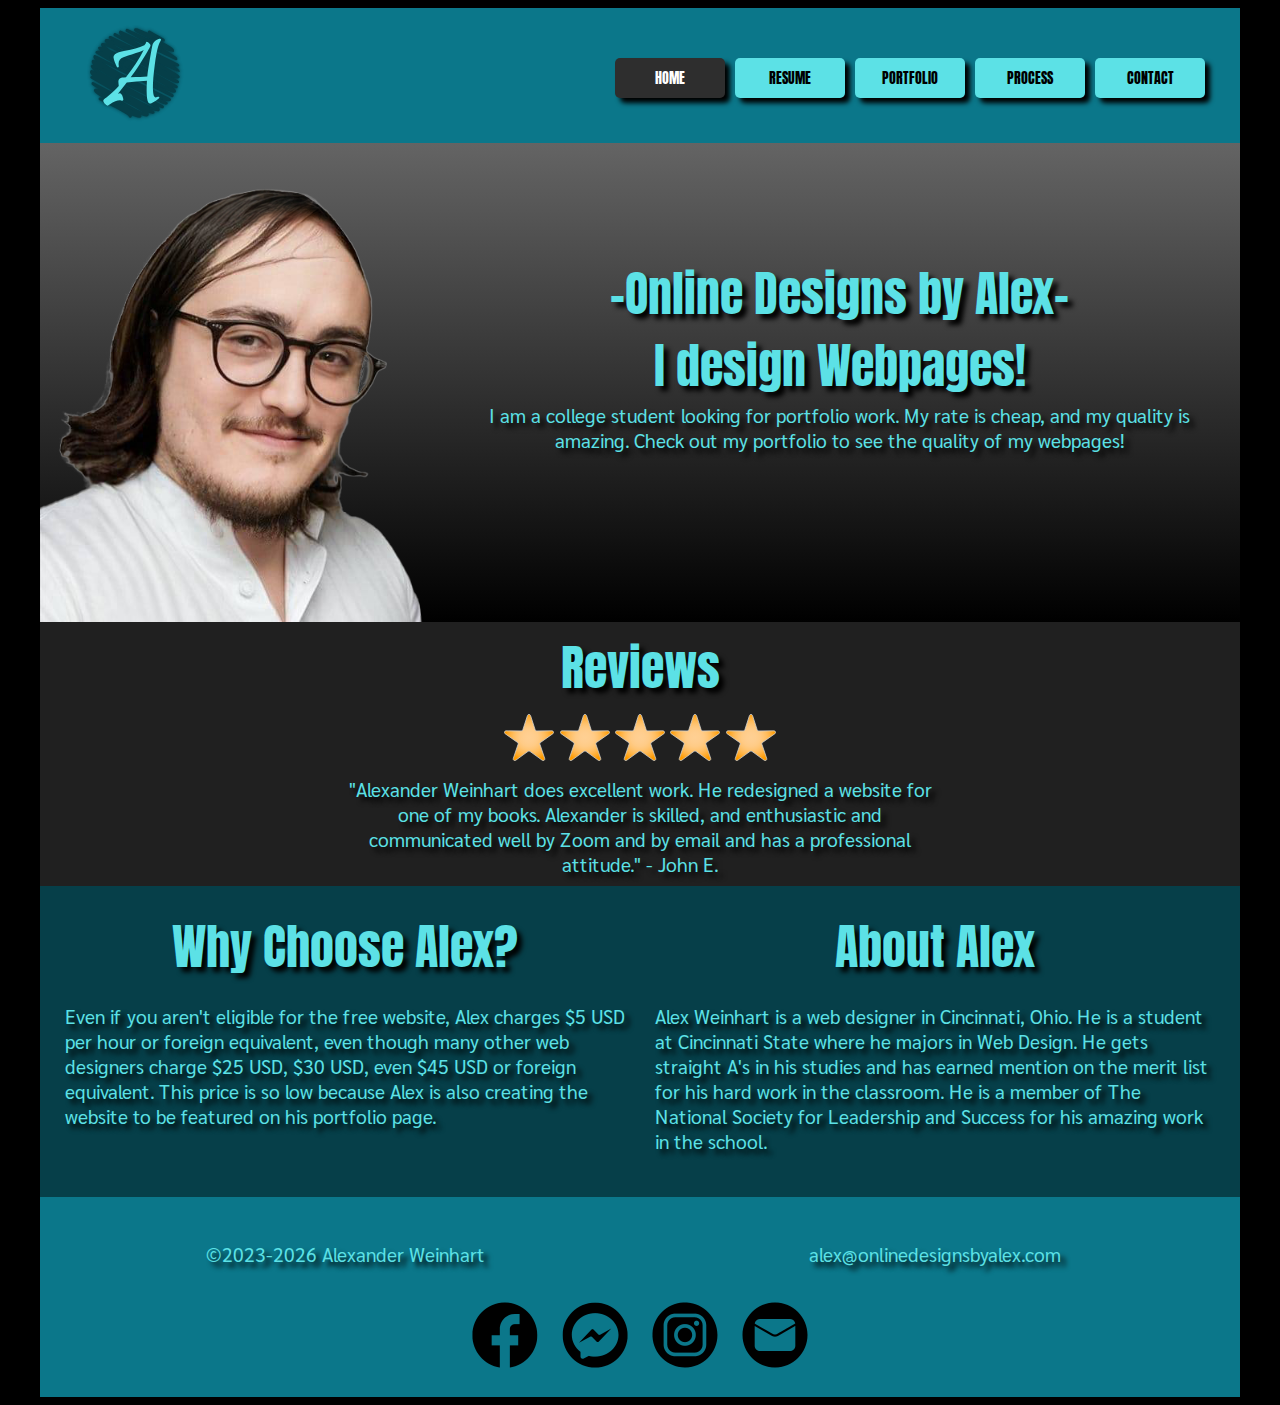
<file: index.html>
<!doctype html>
<html>
<head>
<meta charset="UTF-8">
<title>Online Designs by Alex - Home</title>
<link href="webbase.css" rel="stylesheet" type="text/css">
<link rel="preconnect" href="https://fonts.googleapis.com">
<link rel="preconnect" href="https://fonts.gstatic.com" crossorigin>
<link href="https://fonts.googleapis.com/css2?family=Anton&family=Bebas+Neue&family=Dosis:wght@200..800&family=Pixelify+Sans:wght@400..700&family=Teko:wght@300..700&display=swap" rel="stylesheet">
<link rel="preconnect" href="https://fonts.googleapis.com">
<link rel="preconnect" href="https://fonts.gstatic.com" crossorigin>
<link href="https://fonts.googleapis.com/css2?family=Anton&family=Bebas+Neue&family=Dosis:wght@200..800&family=Pixelify+Sans:wght@400..700&family=Sarabun:ital,wght@0,100;0,200;0,300;0,400;0,500;0,600;0,700;0,800;1,100;1,200;1,300;1,400;1,500;1,600;1,700;1,800&family=Teko:wght@300..700&display=swap" rel="stylesheet">
</head>

<body>
    <div class="wrapper">
		<header class="row header">
			<!-- Navigation bar -->
        	<!-- Logo -->
        	 <div class="logodiv">
                <a href="index.html" class="logo">
                    <img src="images/logo.svg" alt="ODBA Logo"/>
                </a>
            </div>
        	<!-- Hamburger icon -->
       		<input class="col-m-1 col-1 side-menu" type="checkbox" id="side-menu"/>
        	<label class="hamb" for="side-menu"><span class="hamb-line"></span></label>
        	<!-- Menu -->
        	<nav class="col-m-11 col-11 navbar">
            	<div class="col-m-12 col-12 menu">
              		<a href="index.html" class="active anton">HOME</a>
					<a href="cv-resume.html" class="anton">RESUME</a>
                	<a href="portfolio.html" class="anton">PORTFOLIO</a>
					<a href="process.html" class="anton">PROCESS</a>
                	<a href="contact.html" class="anton">CONTACT</a>
            	</div>
        	</nav>
		</header>
        
        <div class="jumbotron row">
			<div class="col-m-0 col-4 jumboimage">
				<img src="images/alex.png" width="300" height="370" alt="Alex Weinhart"/>
			</div>
			<div class="col-m-12 col-8 jumbotext">
				<h1 class="anton">-Online Designs by Alex-</h1>
				<h1 class="anton">I design Webpages!</h1>
				<p class="sarabun">I am a college student looking for portfolio work. My rate is cheap, and my quality is amazing. Check out my portfolio to see the quality of my webpages!</p>
			</div>
			
        </div>  
		<div class="row star-article">
			<h1 class="anton">Reviews</h1>
			<div class="row">
				<img src="images/star.svg" class="star" alt="star"/>
				<img src="images/star.svg" class="star" alt="star"/>
				<img src="images/star.svg" class="star" alt="star"/>
				<img src="images/star.svg" class="star" alt="star"/>
				<img src="images/star.svg" class="star" alt="star"/>
			</div>
			<p class="sarabun">"Alexander Weinhart does excellent work. He redesigned a website for one of my books. Alexander is skilled, and enthusiastic and communicated well by Zoom and by email and has a professional attitude." - John E.</p>
		</div>  
       	<div class="row article">
			<div class="col-m-6 col-6 article-l">
				<h1 class="anton">Why Choose Alex?</h1>
				<p class="sarabun">Even if you aren't eligible for the free website, Alex charges $5 USD per hour or foreign equivalent, even though many other web designers charge $25 USD, $30 USD, even $45 USD or foreign equivalent. This price is so low because Alex is also creating the website to be featured on his portfolio page. </p>
			</div>
			<div class="col-m-6 col-6 article-r">
				<h1 class="anton">About Alex</h1>
				<p class="sarabun">Alex Weinhart is a web designer in Cincinnati, Ohio. He is a student at Cincinnati State where he majors in Web Design. He gets straight A's in his studies and has earned mention on the merit list for his hard work in the classroom. He is a member of The National Society for Leadership and Success for his amazing work in the school. </p>
			</div>
		</div>
        <div class="row footer">
			<div class="row copy-contact">
				<div class="col-m-6 col-6 sarabun" id="copy"></div>
				<div class="col-m-6 col-6 contact">
					<p  class="sarabun">alex@onlinedesignsbyalex.com</p>
				</div>
			</div>
			<div class="row social">
		 		<a href="https://www.facebook.com/people/Online-Designs-by-Alex/61553548100050/" target="_blank"><div class="facebook"></div></a>
				<a href="https://m.me/onlinedesignsbyalex" target="_blank"><div class="messenger"></div></a>
				<a href="https://www.instagram.com/onlinedesignsbyalex/" target="_blank"><div class="instagram"></div></a>
				<a href="mailto:alex@onlinedesignsbyalex.com" target="_blank"><div class="email"></div></a>
			</div>
		</div>
		<script src="copyright.js"></script>
	</div> <!-- so closes the wrapper -->
</body>
</html>
</file>
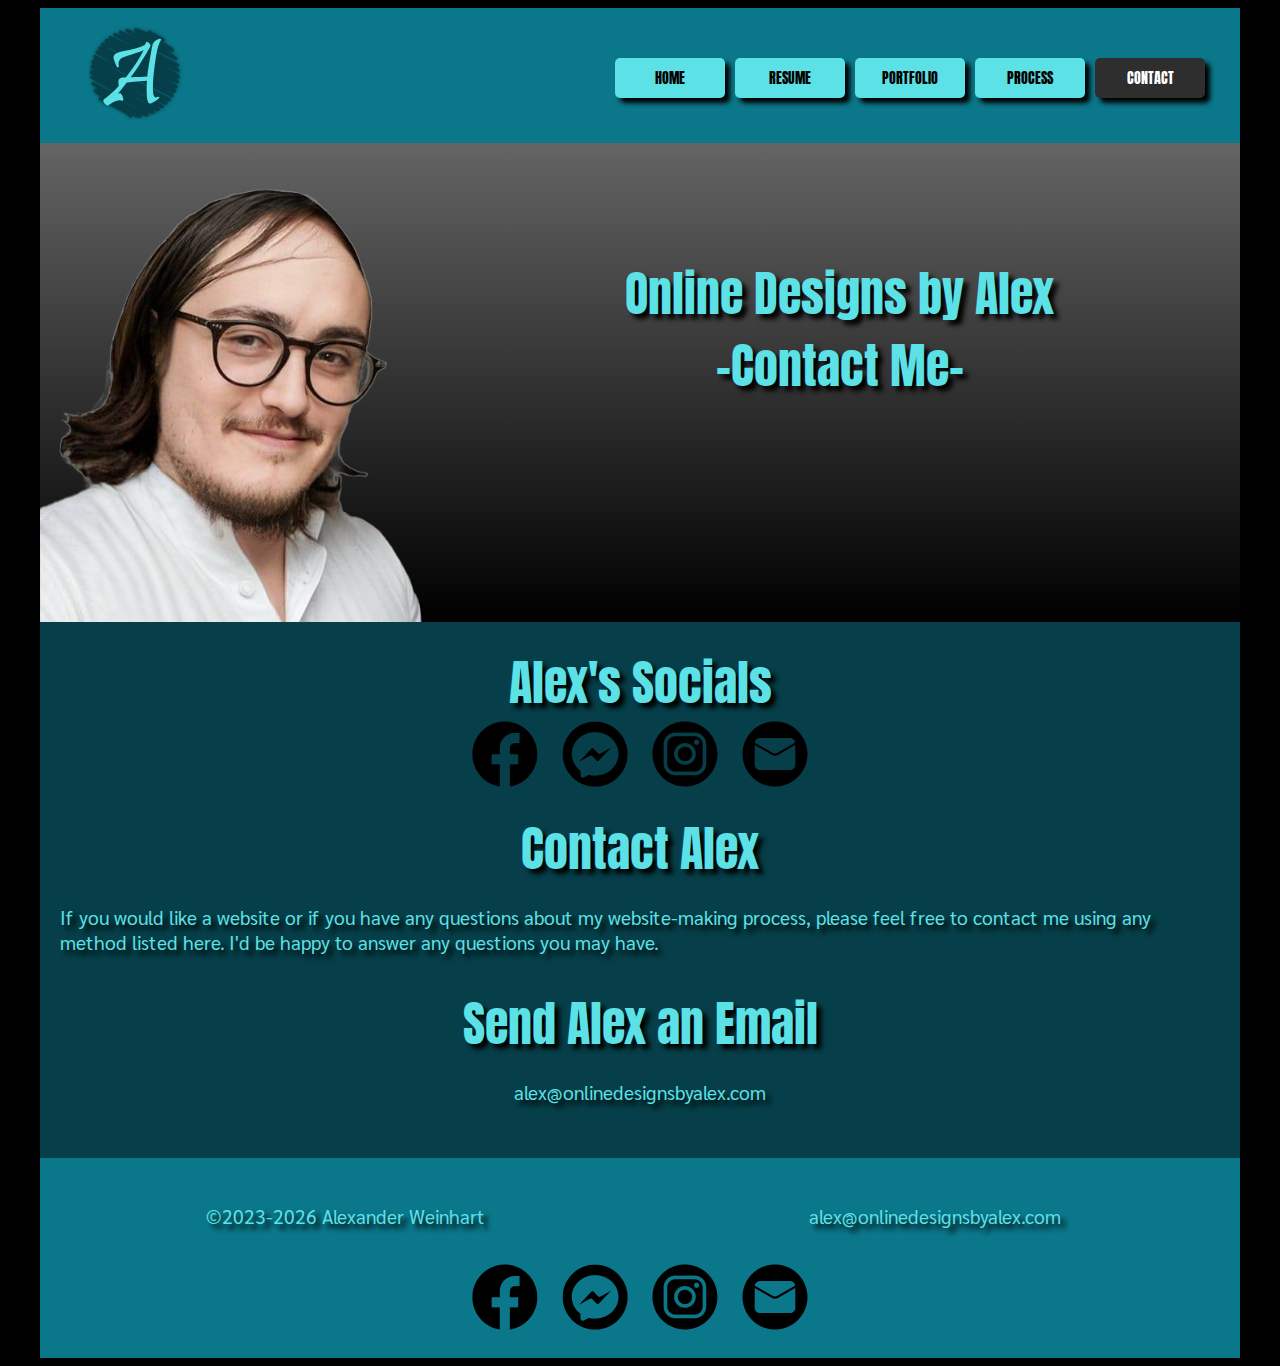
<file: contact.html>
<!doctype html>
<html>
<head>
<meta charset="UTF-8">
<title>Online Designs by Alex - Contact Me</title>
<link href="webbase.css" rel="stylesheet" type="text/css">
<meta name="viewport" content="width=device-width, initial-scale=1.0">
<link rel="preconnect" href="https://fonts.googleapis.com">
<link rel="preconnect" href="https://fonts.gstatic.com" crossorigin>
<link href="https://fonts.googleapis.com/css2?family=Anton&family=Bebas+Neue&family=Dosis:wght@200..800&family=Pixelify+Sans:wght@400..700&family=Teko:wght@300..700&display=swap" rel="stylesheet">
<link rel="preconnect" href="https://fonts.googleapis.com">
<link rel="preconnect" href="https://fonts.gstatic.com" crossorigin>
<link href="https://fonts.googleapis.com/css2?family=Anton&family=Bebas+Neue&family=Dosis:wght@200..800&family=Pixelify+Sans:wght@400..700&family=Sarabun:ital,wght@0,100;0,200;0,300;0,400;0,500;0,600;0,700;0,800;1,100;1,200;1,300;1,400;1,500;1,600;1,700;1,800&family=Teko:wght@300..700&display=swap" rel="stylesheet">
</head>

<body>
    <div class="wrapper">
		<header class="row header">
			<!-- Navigation bar -->
        	<!-- Logo -->
        	 <div class="logodiv">
                <a href="index.html" class="logo">
                    <img src="images/logo.svg" width="150" height="150" alt="ODBA Logo"/>
                </a>
            </div>
        	<!-- Hamburger icon -->
       		<input class="col-m-1 col-1 side-menu" type="checkbox" id="side-menu"/>
        	<label class="hamb" for="side-menu"><span class="hamb-line"></span></label>
        	<!-- Menu -->
        	<nav class="col-m-11 col-11 navbar">
            	<div class="col-m-12 col-12 menu">
              		<a href="index.html" class="anton">HOME</a>
					<a href="cv-resume.html" class="anton">RESUME</a>
                	<a href="portfolio.html" class="anton">PORTFOLIO</a>
					<a href="process.html" class="anton">PROCESS</a>
                	<a href="contact.html" class="active anton">CONTACT</a>
            	</div>
        	</nav>
		</header>
        
        <div class="jumbotron row">
			<div class="col-m-0 col-4 jumboimage">
				<img src="images/alex.png" width="300" height="370px" alt="Alex Weinhart"/>
			</div>
			<div class="col-m-12 col-8 jumbotext">
				<h1 class="anton">Online Designs by Alex</h1>
				<h1 class="anton">-Contact Me-</h1>	
			</div>
			
        </div>
       	<div class="row article">
			<div class="row col-m-12 col-12 article-l">
				<h1 class="anton">Alex's Socials</h1>
				<div class="row social">
		 			<a href="https://www.facebook.com/people/Online-Designs-by-Alex/61553548100050/" target="_blank"><div class="facebook"></div></a>
					<a href="https://m.me/onlinedesignsbyalex" target="_blank"><div class="messenger"></div></a>
					<a href="https://www.instagram.com/onlinedesignsbyalex/" target="_blank"><div class="instagram"></div></a>
					<a href="mailto:alex@onlinedesignsbyalex.com" target="_blank"><div class="email"></div></a>
				</div>
			</div>
			<div class="row  article-r ">
					<h1 class="anton">Contact Alex</h1>
					<p class="sarabun">If you would like a website or if you have any questions about my website-making process, please feel free to contact me using any method listed here. I'd be happy to answer any questions you may have.</p>
				<div class="col-m-12 col-12 art-contact">
					<h1 class="anton">Send Alex an Email</h1>
					<p class="sarabun">alex@onlinedesignsbyalex.com</p>
				</div>
			</div>
		</div>
		<div class="row footer">
			<div class="row copy-contact">
				<div class="col-m-6 col-6 sarabun" id="copy"></div>
				<div class="col-m-6 col-6 contact">
					<p  class="sarabun">alex@onlinedesignsbyalex.com</p>
				</div>
			</div>
			<div class="row social">
		 		<a href="https://www.facebook.com/people/Online-Designs-by-Alex/61553548100050/" target="_blank"><div class="facebook"></div></a>
				<a href="https://m.me/onlinedesignsbyalex" target="_blank"><div class="messenger"></div></a>
				<a href="https://www.instagram.com/onlinedesignsbyalex/" target="_blank"><div class="instagram"></div></a>
				<a href="mailto:alex@onlinedesignsbyalex.com" target="_blank"><div class="email"></div></a>
			</div>
		</div>
		<script src="copyright.js"></script>
	</div> <!-- so closes the wrapper -->
</body>
</html>
</file>
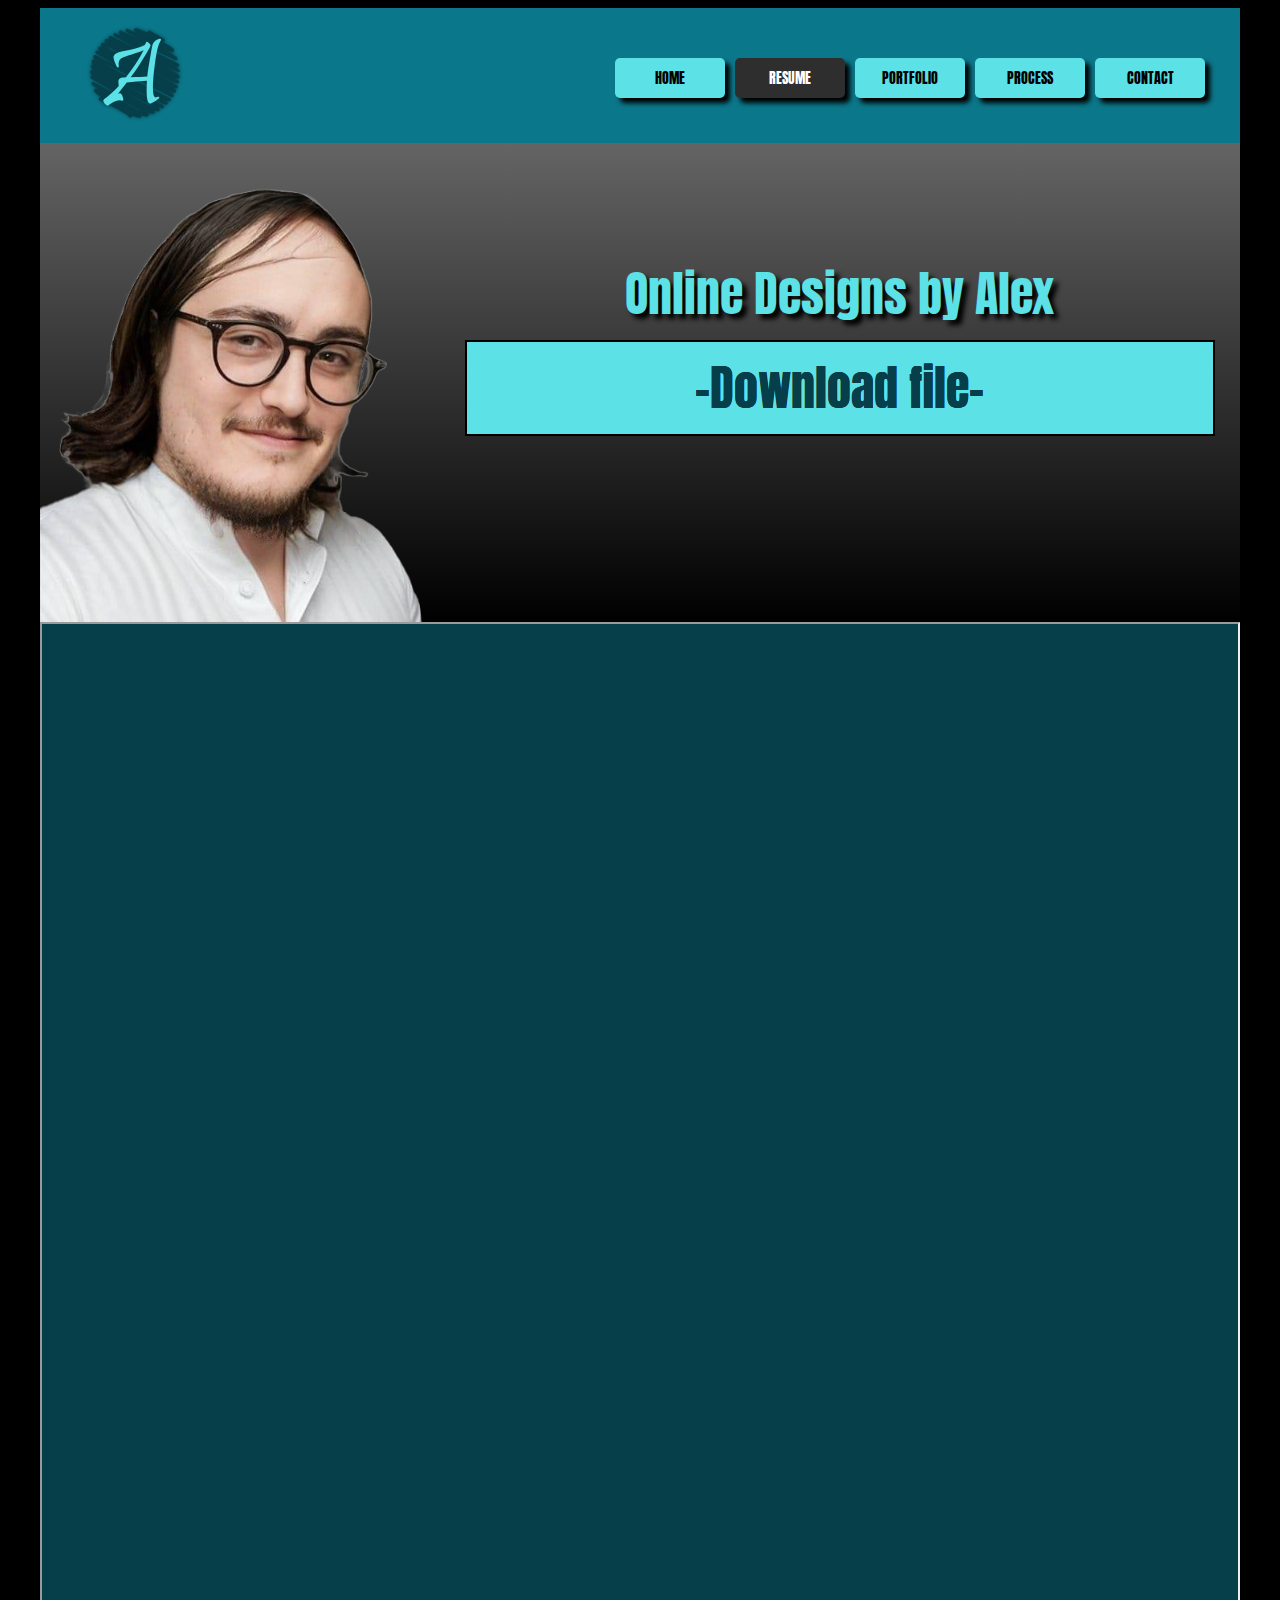
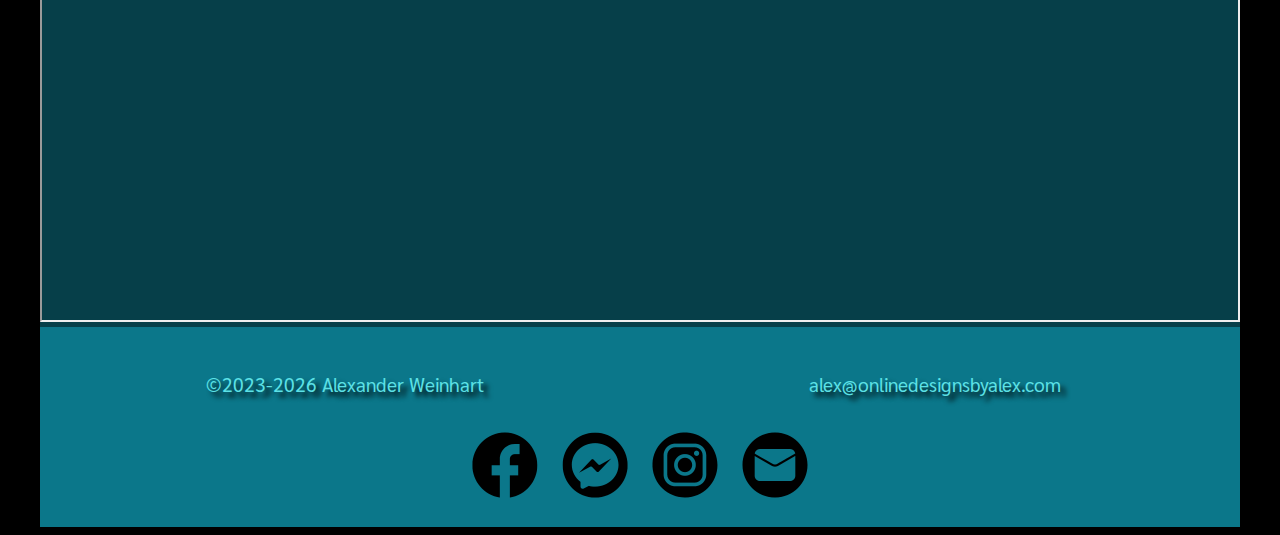
<file: cv-resume.html>
<!doctype html>
<html>
<head>
<meta charset="UTF-8">
<title>Online Designs by Alex - Portfolio</title>
<link href="webbase.css" rel="stylesheet" type="text/css">
<meta name="viewport" content="width=device-width, initial-scale=1.0">
<link rel="preconnect" href="https://fonts.googleapis.com">
<link rel="preconnect" href="https://fonts.gstatic.com" crossorigin>
<link href="https://fonts.googleapis.com/css2?family=Anton&family=Bebas+Neue&family=Dosis:wght@200..800&family=Pixelify+Sans:wght@400..700&family=Teko:wght@300..700&display=swap" rel="stylesheet">
<link rel="preconnect" href="https://fonts.googleapis.com">
<link rel="preconnect" href="https://fonts.gstatic.com" crossorigin>
<link href="https://fonts.googleapis.com/css2?family=Anton&family=Bebas+Neue&family=Dosis:wght@200..800&family=Pixelify+Sans:wght@400..700&family=Sarabun:ital,wght@0,100;0,200;0,300;0,400;0,500;0,600;0,700;0,800;1,100;1,200;1,300;1,400;1,500;1,600;1,700;1,800&family=Teko:wght@300..700&display=swap" rel="stylesheet">
</head>

<body>
    <div class="wrapper">
	  <header class="row header">
			<!-- Navigation bar -->
        	<!-- Logo -->
        	 <div class="logodiv">
                <a href="index.html" class="logo">
                    <img src="images/logo.svg" width="150" height="150" alt="ODBA Logo"/>
                </a>
            </div>
        	<!-- Hamburger icon -->
       		<input class="col-m-1 col-1 side-menu" type="checkbox" id="side-menu"/>
        	<label class="hamb" for="side-menu"><span class="hamb-line"></span></label>
        	<!-- Menu -->
        	<nav class="col-m-10 col-10 navbar">
            	<div class="col-m-12 col-12 menu">
              		<a href="index.html" class="anton">HOME</a>
					<a href="cv-resume.html" class="active anton">RESUME</a>
                	<a href="portfolio.html" class="anton">PORTFOLIO</a>
					<a href="process.html" class="anton">PROCESS</a>
                	<a href="contact.html" class="anton">CONTACT</a>
            	</div>
        	</nav>
		</header>
        
        <div class="jumbotron row">
			<div class="col-m-0 col-4 jumboimage">
				<img src="images/alex.png" width="300" height="370" alt="Alex Weinhart"/>
			</div>
			<div class="col-m-12 col-8 jumbotext">
				<h1 class="anton">Online Designs by Alex</h1>
                <div class="button">
				    <a href="/release/dl-files/alexander-weinhart-public.pdf" download><h3 class="anton">-Download file-</h3></a>
                </div>
			</div>
        </div>
        
		<iframe src="https://drive.google.com/file/d/1firKcOnPKt_6Pv0ca2HwW4h8wTeBZGoE/preview" width="100%" height="1300" allow="autoplay"></iframe>
		
		<div class="row footer">
			<div class="row copy-contact">
				<div class="col-m-6 col-6 sarabun" id="copy"></div>
				<div class="col-m-6 col-6 contact">
					<p  class="sarabun">alex@onlinedesignsbyalex.com</p>
				</div>
			</div>
			<div class="row social">
		 		<a href="https://www.facebook.com/people/Online-Designs-by-Alex/61553548100050/" target="_blank"><div class="facebook"></div></a>
				<a href="https://m.me/onlinedesignsbyalex" target="_blank"><div class="messenger"></div></a>
				<a href="https://www.instagram.com/onlinedesignsbyalex/" target="_blank"><div class="instagram"></div></a>
				<a href="mailto:alex@onlinedesignsbyalex.com" target="_blank"><div class="email"></div></a>
			</div>
		</div>
		<script src="copyright.js"></script>
	</div> <!-- so closes the wrapper -->
</body>
</html>
</file>
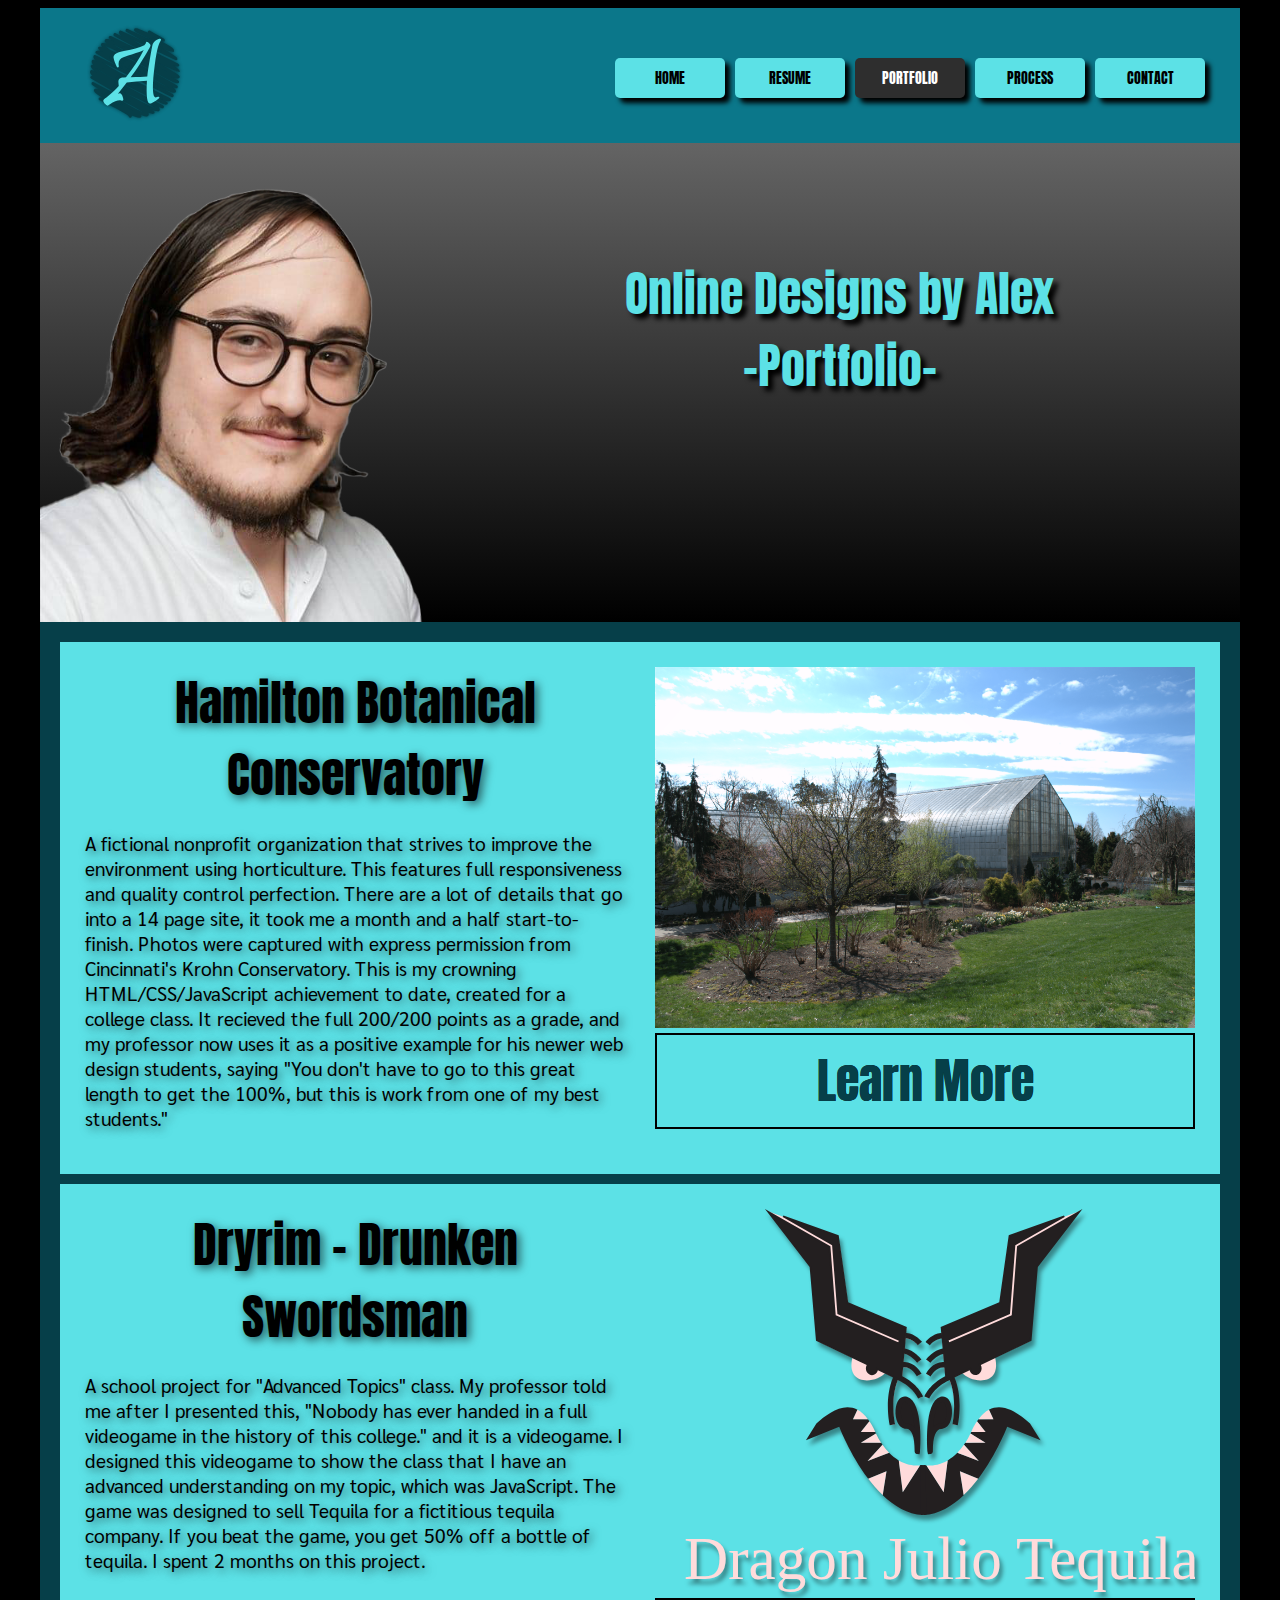
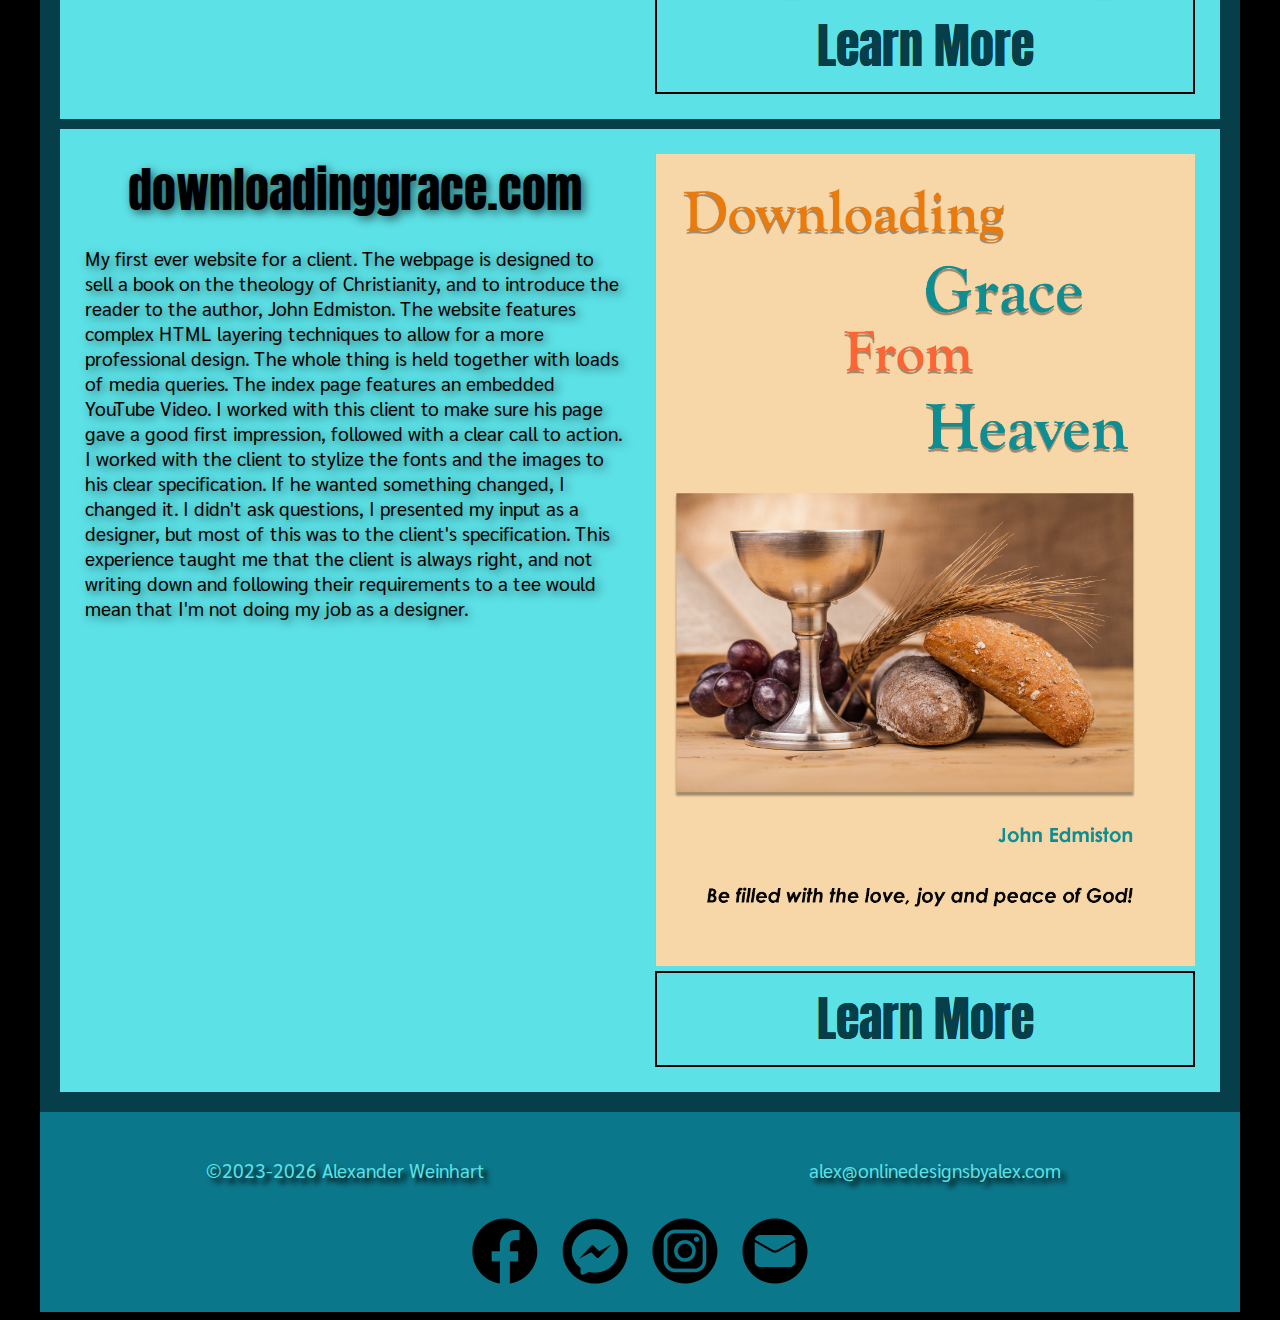
<file: portfolio.html>
<!doctype html>
<html>

<head>
	<meta charset="UTF-8">
	<title>Online Designs by Alex - Portfolio</title>
	<link href="webbase.css" rel="stylesheet" type="text/css">
	<meta name="viewport" content="width=device-width, initial-scale=1.0">
	<link rel="preconnect" href="https://fonts.googleapis.com">
<link rel="preconnect" href="https://fonts.gstatic.com" crossorigin>
<link href="https://fonts.googleapis.com/css2?family=Anton&family=Bebas+Neue&family=Dosis:wght@200..800&family=Pixelify+Sans:wght@400..700&family=Teko:wght@300..700&display=swap" rel="stylesheet">
<link rel="preconnect" href="https://fonts.googleapis.com">
<link rel="preconnect" href="https://fonts.gstatic.com" crossorigin>
<link href="https://fonts.googleapis.com/css2?family=Anton&family=Bebas+Neue&family=Dosis:wght@200..800&family=Pixelify+Sans:wght@400..700&family=Sarabun:ital,wght@0,100;0,200;0,300;0,400;0,500;0,600;0,700;0,800;1,100;1,200;1,300;1,400;1,500;1,600;1,700;1,800&family=Teko:wght@300..700&display=swap" rel="stylesheet">
</head>

<body>
	<div class="wrapper">
		<header class="row header">
			<!-- Navigation bar -->
			<!-- Logo -->
			<div class="logodiv">
				<a href="index.html" class="logo">
					<img src="images/logo.svg" width="150" height="150" alt="ODBA Logo" />
				</a>
			</div>
			<!-- Hamburger icon -->
			<input class="col-m-1 col-1 side-menu" type="checkbox" id="side-menu" />
			<label class="hamb" for="side-menu"><span class="hamb-line"></span></label>
			<!-- Menu -->
			<nav class="col-m-11 col-11 navbar">
				<div class="col-m-12 col-12 menu">
					<a href="index.html" class="anton">HOME</a>
					<a href="cv-resume.html" class="anton">RESUME</a>
					<a href="portfolio.html" class="active anton">PORTFOLIO</a>
					<a href="process.html" class="anton">PROCESS</a>
					<a href="contact.html" class="anton">CONTACT</a>
				</div>
			</nav>
		</header>

		<div class="jumbotron row">
			<div class="col-m-0 col-4 jumboimage">
				<img src="images/alex.png" width="300" height="370" alt="Alex Weinhart" />
			</div>
			<div class="col-m-12 col-8 jumbotext">
				<h1 class="anton">Online Designs by Alex</h1>
				<h1 class="anton">-Portfolio-</h1>
			</div>
		</div>
		<div class="row main">
			<div class="row port-piece">
				<div class="col-m-12 col-6">
					<h3 class="anton">Hamilton Botanical Conservatory</h3>
					<p class="sarabun">A fictional nonprofit organization that strives to improve the environment using horticulture.
						This features full responsiveness and quality control perfection. There are a lot of details
						that go into a 14 page site, it took me a month and a half start-to-finish. Photos were captured
						with express permission from Cincinnati's Krohn Conservatory. This is my crowning
						HTML/CSS/JavaScript achievement to date, created for a college class. It recieved the full
						200/200 points as a grade, and my professor now uses it as a positive example for his newer web
						design students, saying "You don't have to go to this great length to get the 100%, but this is
						work from one of my best students."</p>
				</div>
				<div class="col-m-12 col-6">
					<img src="images/port-images/hbc/DSC_0003.png" width="390.0" height="261.3"
						alt="Hamilton Botanical Conservatory" />
					<div class="button">
						<a href="/portfolio-html/portfolio-hbc.html">
							<h3 class="anton">Learn More</h3>
						</a>
					</div>
				</div>
			</div>
			<div class="row port-piece">
				<div class="col-m-12 col-6">
					<h3 class="anton">Dryrim - Drunken Swordsman</h3>
					<p class="sarabun">A school project for "Advanced Topics" class. My professor told me after I presented this,
						"Nobody has ever handed in a full videogame in the history of this college." and it is a
						videogame. I designed this videogame to show the class that I have an advanced understanding on
						my topic, which was JavaScript. The game was designed to sell Tequila for a fictitious tequila
						company. If you beat the game, you get 50% off a bottle of tequila. I spent 2 months on this
						project.</p>
				</div>
				<div class="col-m-12 col-6">
					<img class="dropshad" src="images/port-images/dryrim/dj-logo.svg" width="390.0" height="261.3"
						alt="Hamilton Botanical Conservatory" />
					<div class="button">
						<a href="portfolio-html/portfolio-dryrim.html">
							<h3 class="anton">Learn More</h3>
						</a>
					</div>
				</div>
			</div>
			<div class="row port-piece">
				<div class="col-m-12 col-6">
					<h3 class="anton">downloadinggrace.com</h3>
					<p class="sarabun">My first ever website for a client. The webpage is designed to sell a book on the theology of Christianity, and to introduce the reader to the author, John Edmiston. The website features complex HTML layering techniques to allow for a more professional design. The whole thing is held together with loads of media queries. The index page features an embedded YouTube Video. I worked with this client to make sure his page gave a good first impression, followed with a clear call to action. I worked with the client to stylize the fonts and the images to his clear specification. If he wanted
						something changed, I changed it. I didn't ask questions, I presented my input as a designer, but
						most of this was to the client's specification. This experience taught me that the client is
						always right, and not writing down and following their requirements to a tee would mean that I'm
						not doing my job as a designer.</p>
				</div>
				<div class="col-m-12 col-6">
					<img src="images/port-images/dgfh/dgfh_cover.jpg" width="390.0" height="261.3"
						alt="Hamilton Botanical Conservatory" />
					<div class="button">
						<a href="/portfolio-html/portfolio-dgfh.html">
							<h3 class="anton">Learn More</h3>
						</a>
					</div>
				</div>
			</div>
		</div>
		<div class="row footer">
			<div class="row copy-contact">
				<div class="col-m-6 col-6 sarabun" id="copy"></div>
				<div class="col-m-6 col-6 contact">
					<p  class="sarabun">alex@onlinedesignsbyalex.com</p>
				</div>
			</div>
			<div class="row social">
		 		<a href="https://www.facebook.com/people/Online-Designs-by-Alex/61553548100050/" target="_blank"><div class="facebook"></div></a>
				<a href="https://m.me/onlinedesignsbyalex" target="_blank"><div class="messenger"></div></a>
				<a href="https://www.instagram.com/onlinedesignsbyalex/" target="_blank"><div class="instagram"></div></a>
				<a href="mailto:alex@onlinedesignsbyalex.com" target="_blank"><div class="email"></div></a>
			</div>
		</div>
		<script src="copyright.js"></script>
	</div> <!-- so closes the wrapper -->
</body>

</html>
</file>
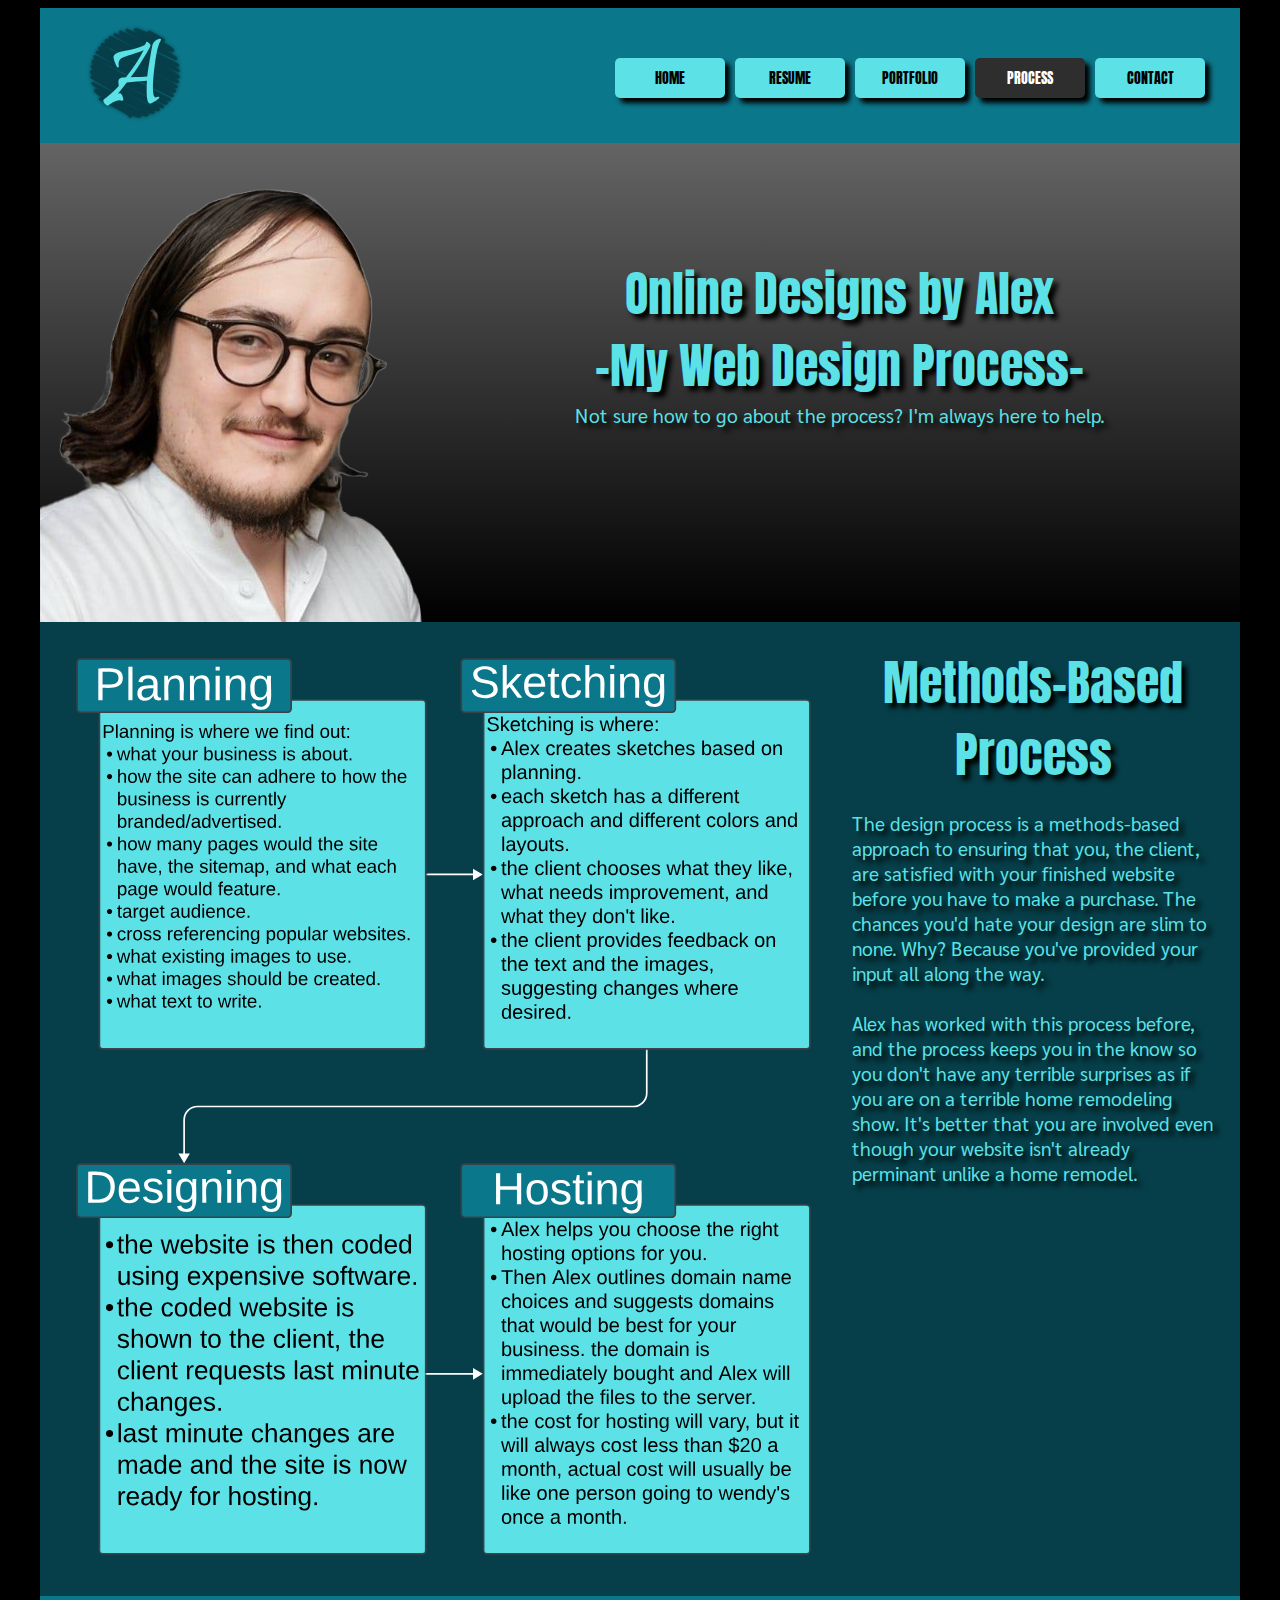
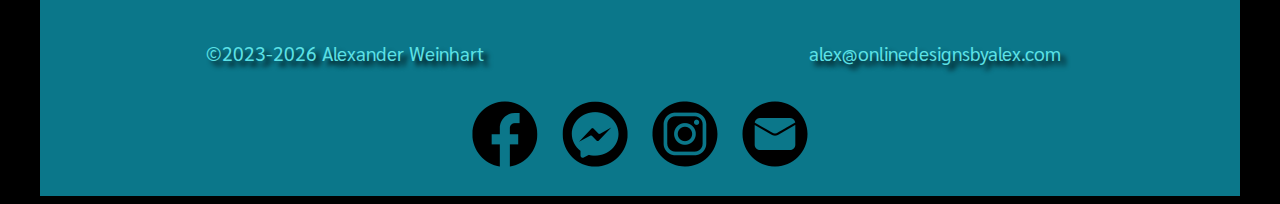
<file: process.html>
<!doctype html>
<html>
<head>
<meta charset="UTF-8">
<title>Online Designs by Alex - Process</title>
<link href="webbase.css" rel="stylesheet" type="text/css">
<meta name="viewport" content="width=device-width, initial-scale=1.0">
<link rel="preconnect" href="https://fonts.googleapis.com">
<link rel="preconnect" href="https://fonts.gstatic.com" crossorigin>
<link href="https://fonts.googleapis.com/css2?family=Anton&family=Bebas+Neue&family=Dosis:wght@200..800&family=Pixelify+Sans:wght@400..700&family=Teko:wght@300..700&display=swap" rel="stylesheet">
<link rel="preconnect" href="https://fonts.googleapis.com">
<link rel="preconnect" href="https://fonts.gstatic.com" crossorigin>
<link href="https://fonts.googleapis.com/css2?family=Anton&family=Bebas+Neue&family=Dosis:wght@200..800&family=Pixelify+Sans:wght@400..700&family=Sarabun:ital,wght@0,100;0,200;0,300;0,400;0,500;0,600;0,700;0,800;1,100;1,200;1,300;1,400;1,500;1,600;1,700;1,800&family=Teko:wght@300..700&display=swap" rel="stylesheet">
</head>

<body>
	<div class="wrapper">
    	<header class="row header">
			<!-- Navigation bar -->
        	<!-- Logo -->
        	 <div class="logodiv">
                <a href="index.html" class="logo">
                    <img src="images/logo.svg" width="150" height="150" alt="ODBA Logo"/>
                </a>
            </div>
        	<!-- Hamburger icon -->
       		<input class="col-m-1 col-1 side-menu" type="checkbox" id="side-menu"/>
        	<label class="hamb" for="side-menu"><span class="hamb-line"></span></label>
        	<!-- Menu -->
        	<nav class="col-m-11 col-11 navbar">
            	<div class="col-m-12 col-12 menu">
              		<a href="index.html" class="anton">HOME</a>
					<a href="cv-resume.html" class="anton">RESUME</a>
                	<a href="portfolio.html" class="anton">PORTFOLIO</a>
					<a href="process.html" class="active anton">PROCESS</a>
                	<a href="contact.html" class="anton">CONTACT</a>
            	</div>
        	</nav>
		</header>
        
        <div class="jumbotron row">
			<div class="col-m-0 col-4 jumboimage">
				<img src="images/alex.png" width="300" height="370px" alt="Alex Weinhart"/>
			</div>
			<div class="col-m-12 col-8 jumbotext">
				<h1 class="anton">Online Designs by Alex</h1>
				<h1 class="anton">-My Web Design Process-</h1>
				<p class="sarabun">Not sure how to go about the process? I'm always here to help.</p>
		  </div>
        </div>
		<div class="row article">
			<div class="col-m-12 col-8 article-l process-art"><img src="images/process.svg" alt="the process"/></div>
			<div class="col-m-12 col-4 article-r">
				<h1 class="anton">Methods-Based Process</h1>
				<p class="sarabun">The design process is a methods-based approach to ensuring that you, the client, are satisfied with your finished website before you have to make a purchase. The chances you'd hate your design are slim to none. Why? Because you've provided your input all along the way. <br/><br/>Alex has worked with this process before, and the process keeps you in the know so you don't have any terrible surprises as if you are on a terrible home remodeling show. It's better that you are involved even though your website isn't already perminant unlike a home remodel.</p>
					
			</div>			
		</div>        
        <div class="row footer">
			<div class="row copy-contact">
				<div class="col-m-6 col-6 sarabun" id="copy"></div>
				<div class="col-m-6 col-6 contact">
					<p  class="sarabun">alex@onlinedesignsbyalex.com</p>
				</div>
			</div>
			<div class="row social">
		 		<a href="https://www.facebook.com/people/Online-Designs-by-Alex/61553548100050/" target="_blank"><div class="facebook"></div></a>
				<a href="https://m.me/onlinedesignsbyalex" target="_blank"><div class="messenger"></div></a>
				<a href="https://www.instagram.com/onlinedesignsbyalex/" target="_blank"><div class="instagram"></div></a>
				<a href="mailto:alex@onlinedesignsbyalex.com" target="_blank"><div class="email"></div></a>
			</div>
		</div>
		<script src="copyright.js"></script>
	</div><!-- so closes the wrapper -->
</body>
</html>
</file>
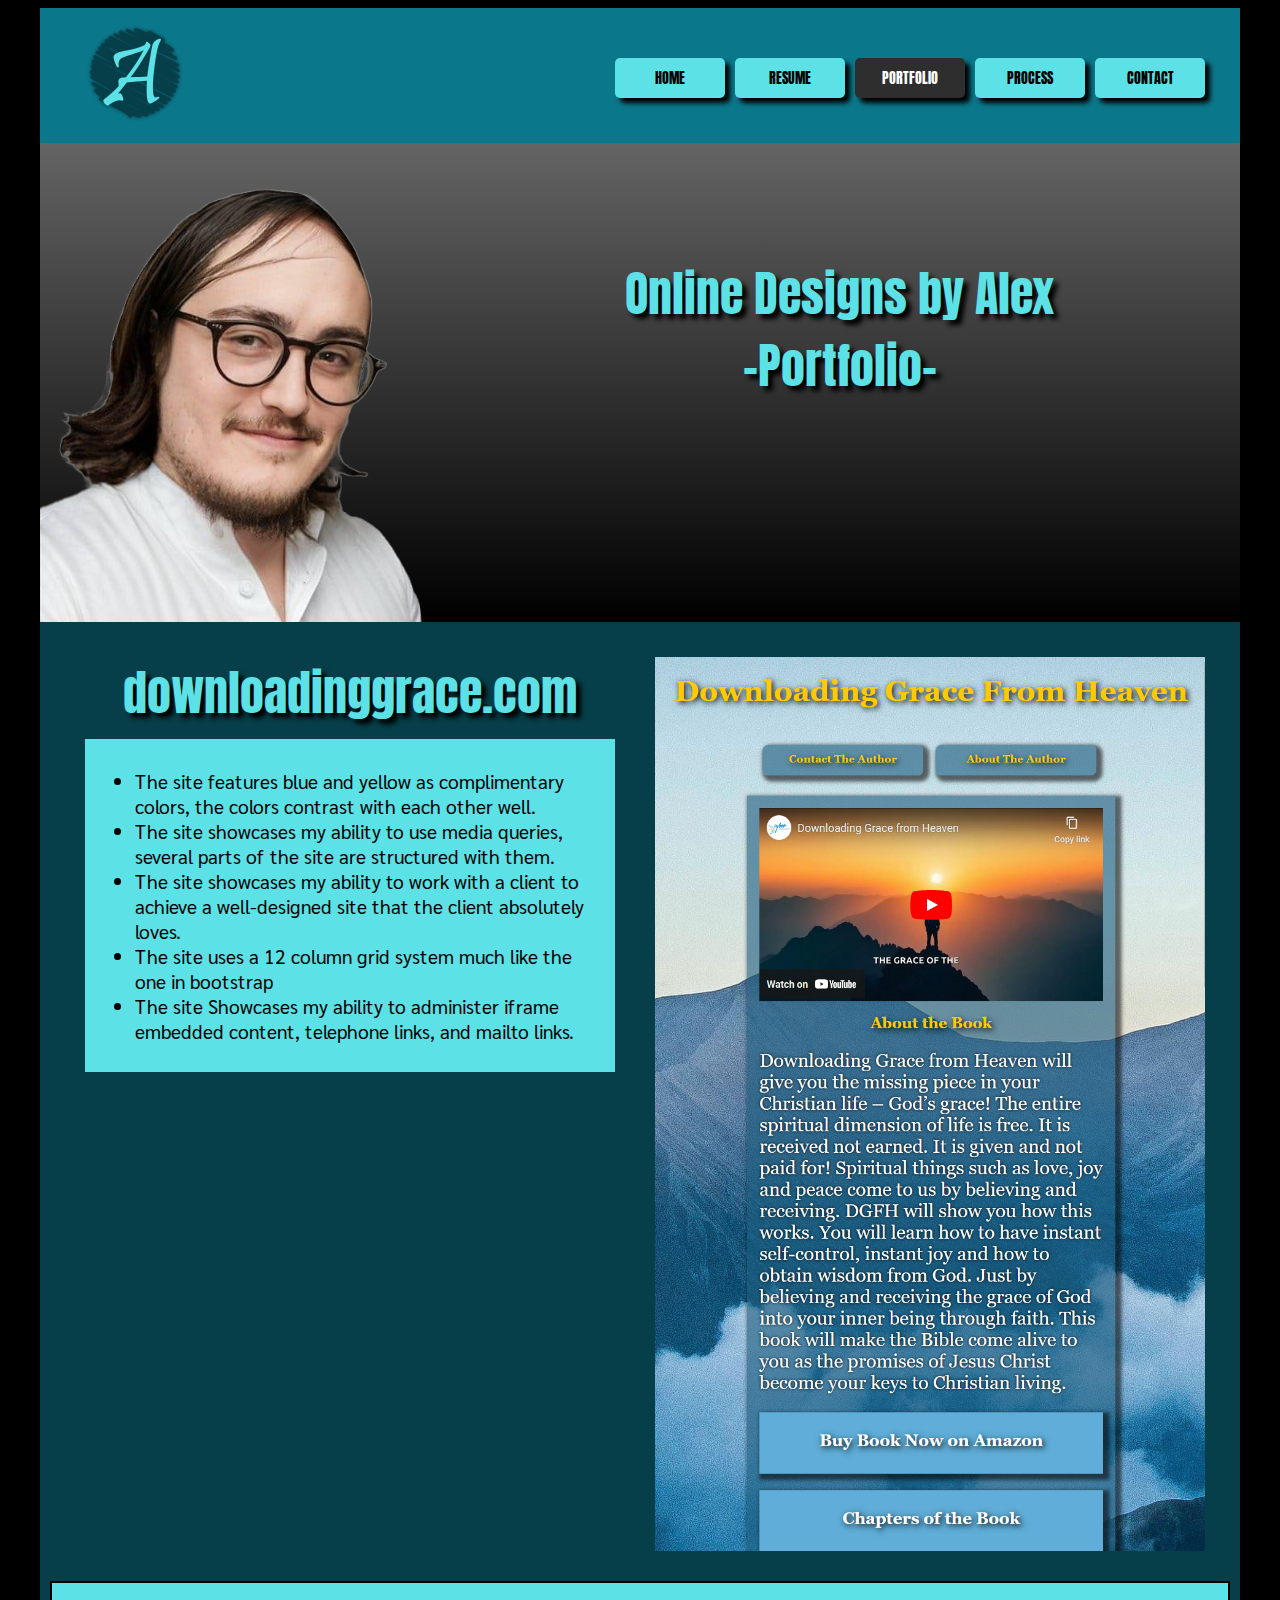
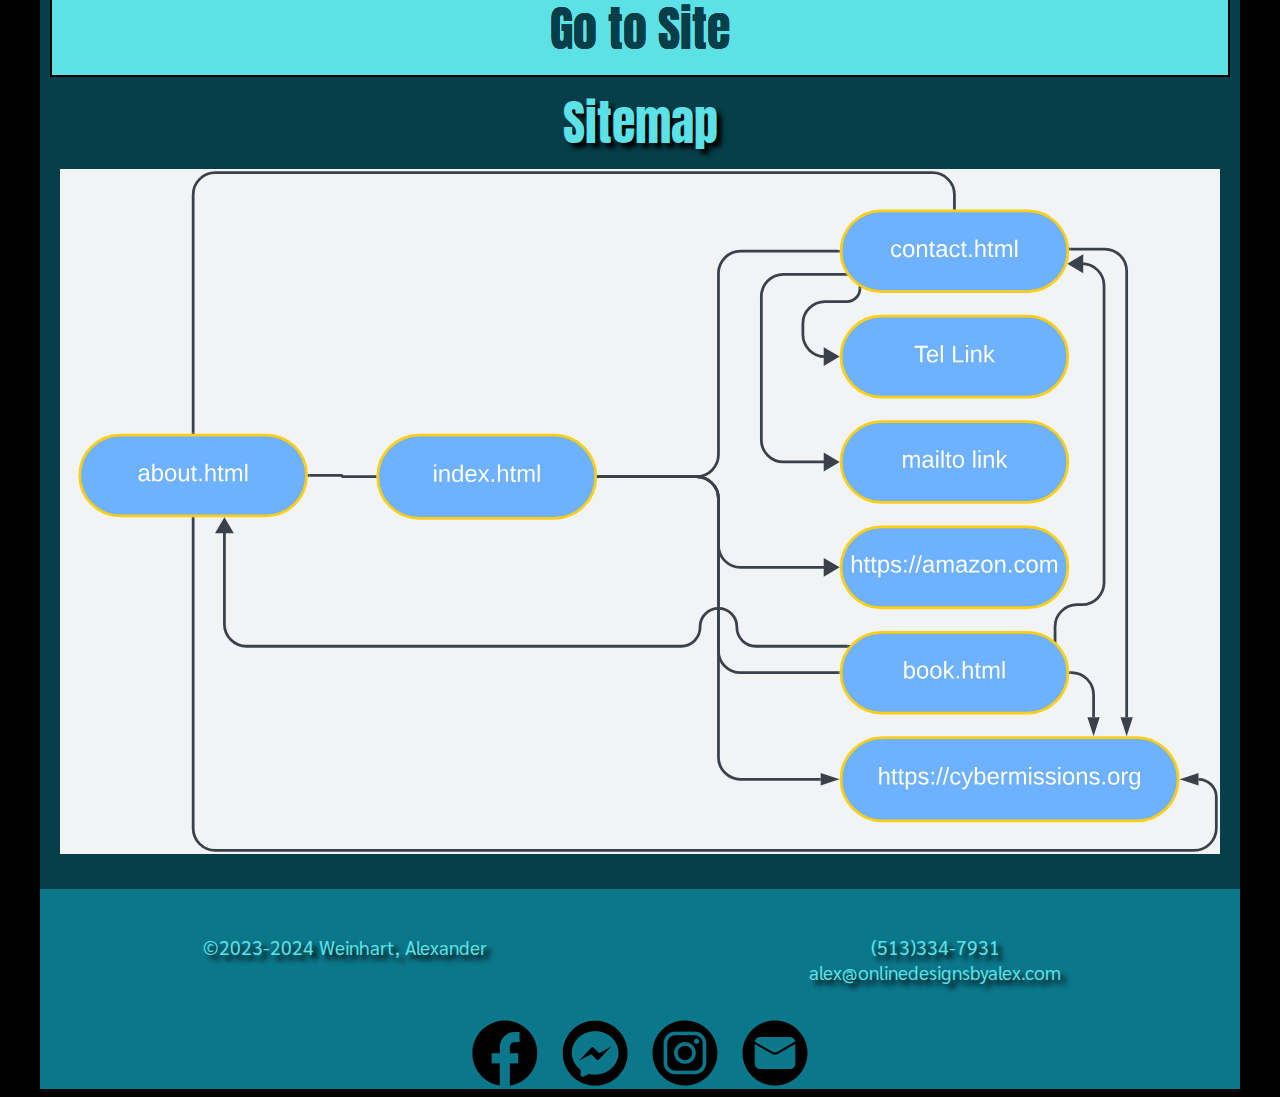
<file: portfolio-html/portfolio-dgfh.html>
<!doctype html>
<html>

<head>
	<meta charset="UTF-8">
	<title>Online Designs by Alex - Portfolio</title>
	<link href="../webbase.css" rel="stylesheet" type="text/css">
	<meta name="viewport" content="width=device-width, initial-scale=1.0">
	<link rel="preconnect" href="https://fonts.googleapis.com">
<link rel="preconnect" href="https://fonts.gstatic.com" crossorigin>
<link href="https://fonts.googleapis.com/css2?family=Anton&family=Bebas+Neue&family=Dosis:wght@200..800&family=Pixelify+Sans:wght@400..700&family=Teko:wght@300..700&display=swap" rel="stylesheet">
<link rel="preconnect" href="https://fonts.googleapis.com">
<link rel="preconnect" href="https://fonts.gstatic.com" crossorigin>
<link href="https://fonts.googleapis.com/css2?family=Anton&family=Bebas+Neue&family=Dosis:wght@200..800&family=Pixelify+Sans:wght@400..700&family=Sarabun:ital,wght@0,100;0,200;0,300;0,400;0,500;0,600;0,700;0,800;1,100;1,200;1,300;1,400;1,500;1,600;1,700;1,800&family=Teko:wght@300..700&display=swap" rel="stylesheet">
</head>

<body>
	<div class="wrapper">
		<header class="row header">
			<!-- Navigation bar -->
			<!-- Logo -->
			<div class="logodiv">
				<a href="../index.html" class="logo">
					<img src="../images/logo.svg" alt="ODBA Logo" />
				</a>
			</div>
			<!-- Hamburger icon -->
			<input class="col-m-1 col-1 side-menu" type="checkbox" id="side-menu" />
			<label class="hamb" for="side-menu"><span class="hamb-line"></span></label>
			<!-- Menu -->
			<nav class="col-m-10 col-10 navbar">
				<div class="col-m-12 col-12 menu">
					<a href="../index.html" class="anton">HOME</a>
					<a href="../cv-resume.html" class="anton">RESUME</a>
					<a href="../portfolio.html" class="active anton">PORTFOLIO</a>
					<a href="../process.html" class="anton">PROCESS</a>
					<a href="../contact.html" class="anton">CONTACT</a>
				</div>
			</nav>
		</header>

		<div class="jumbotron row">
			<div class="col-m-0 col-4 jumboimage">
				<img src="../images/alex.png" width="300" height="370" alt="Alex Weinhart" />
			</div>
			<div class="col-m-12 col-8 jumbotext">
				<h1 class="anton">Online Designs by Alex</h1>
				<h1 class="anton">-Portfolio-</h1>
			</div>
		</div>
		<div class="row main">
			<div class="row">
				<div class="col-m-12 col-6">
					<h1 class="anton">downloadinggrace.com</h1>
					<div class="row port-piece">
						<ul>
							<li class="sarabun">The site features blue and yellow as complimentary colors, the colors contrast with each other well.</li>
							<li class="sarabun">The site showcases my ability to use media queries, several parts of the site are structured with them.</li>
							<li class="sarabun">The site showcases my ability to work with a client to achieve a well-designed site that the client absolutely loves.</li>
							<li class="sarabun">The site uses a 12 column grid system much like the one in bootstrap</li>
							<li class="sarabun">The site Showcases my ability to administer iframe embedded content, telephone links, and mailto links.</li>
						</ul>
					</div>
				</div>
				<div class="col-m-12 col-6">
					<img src="../images/port-images/dgfh/screenshot.png" width="900" height="1431" alt="" />
				</div>
			</div>
			<div class="row button">
				<a href="https://downloadinggrace.com/" target="_blank">
					<h3 class="anton">Go to Site</h3>
				</a>
			</div>
			<div class="row sitemap">
				<h1 class="anton">Sitemap</h1>
				<img src="../images/port-images/dgfh/sitemap.svg" width="951" height="360.0" alt="" />
			</div>
		</div>
		<div class="row footer">
			<div class="row copy-contact">
				<div class="col-m-6 col-6 copy">
					<p  class="sarabun">&copy;2023-2024 Weinhart, Alexander</p>
				</div>
				<div class="col-m-6 col-6 contact">
					<p  class="sarabun">(513)334-7931<br />alex@onlinedesignsbyalex.com</p>
				</div>
			</div>
			<div class="row social">
				<a href="https://www.facebook.com/people/Online-Designs-by-Alex/61553548100050/" target="_blank">
					<div class="facebook"></div>
				</a>
				<a href="https://m.me/onlinedesignsbyalex" target="_blank">
					<div class="messenger"></div>
				</a>
				<a href="https://www.instagram.com/onlinedesignsbyalex/" target="_blank">
					<div class="instagram"></div>
				</a>
				<a href="mailto:alex@onlinedesignsbyalex.com" target="_blank">
					<div class="email"></div>
				</a>
			</div>
		</div>
	</div> <!-- so closes the wrapper -->
</body>

</html>
</file>
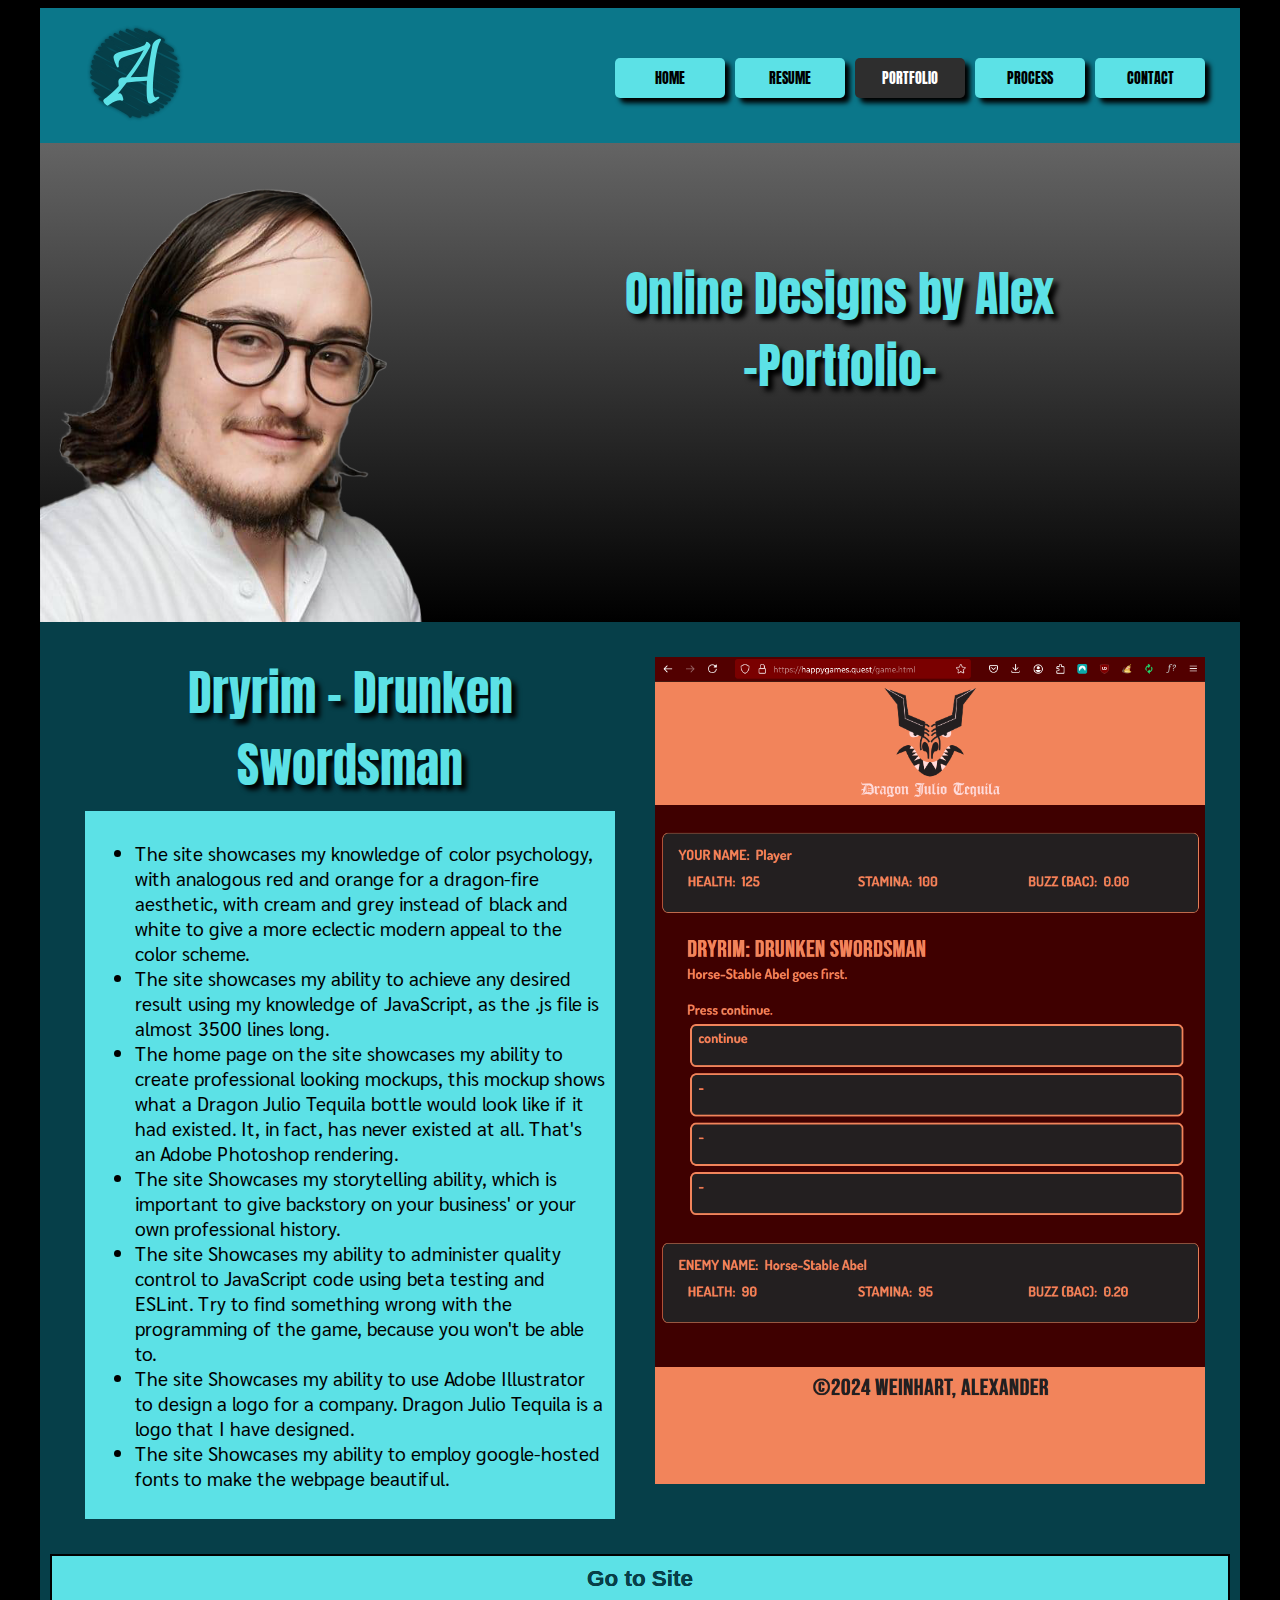
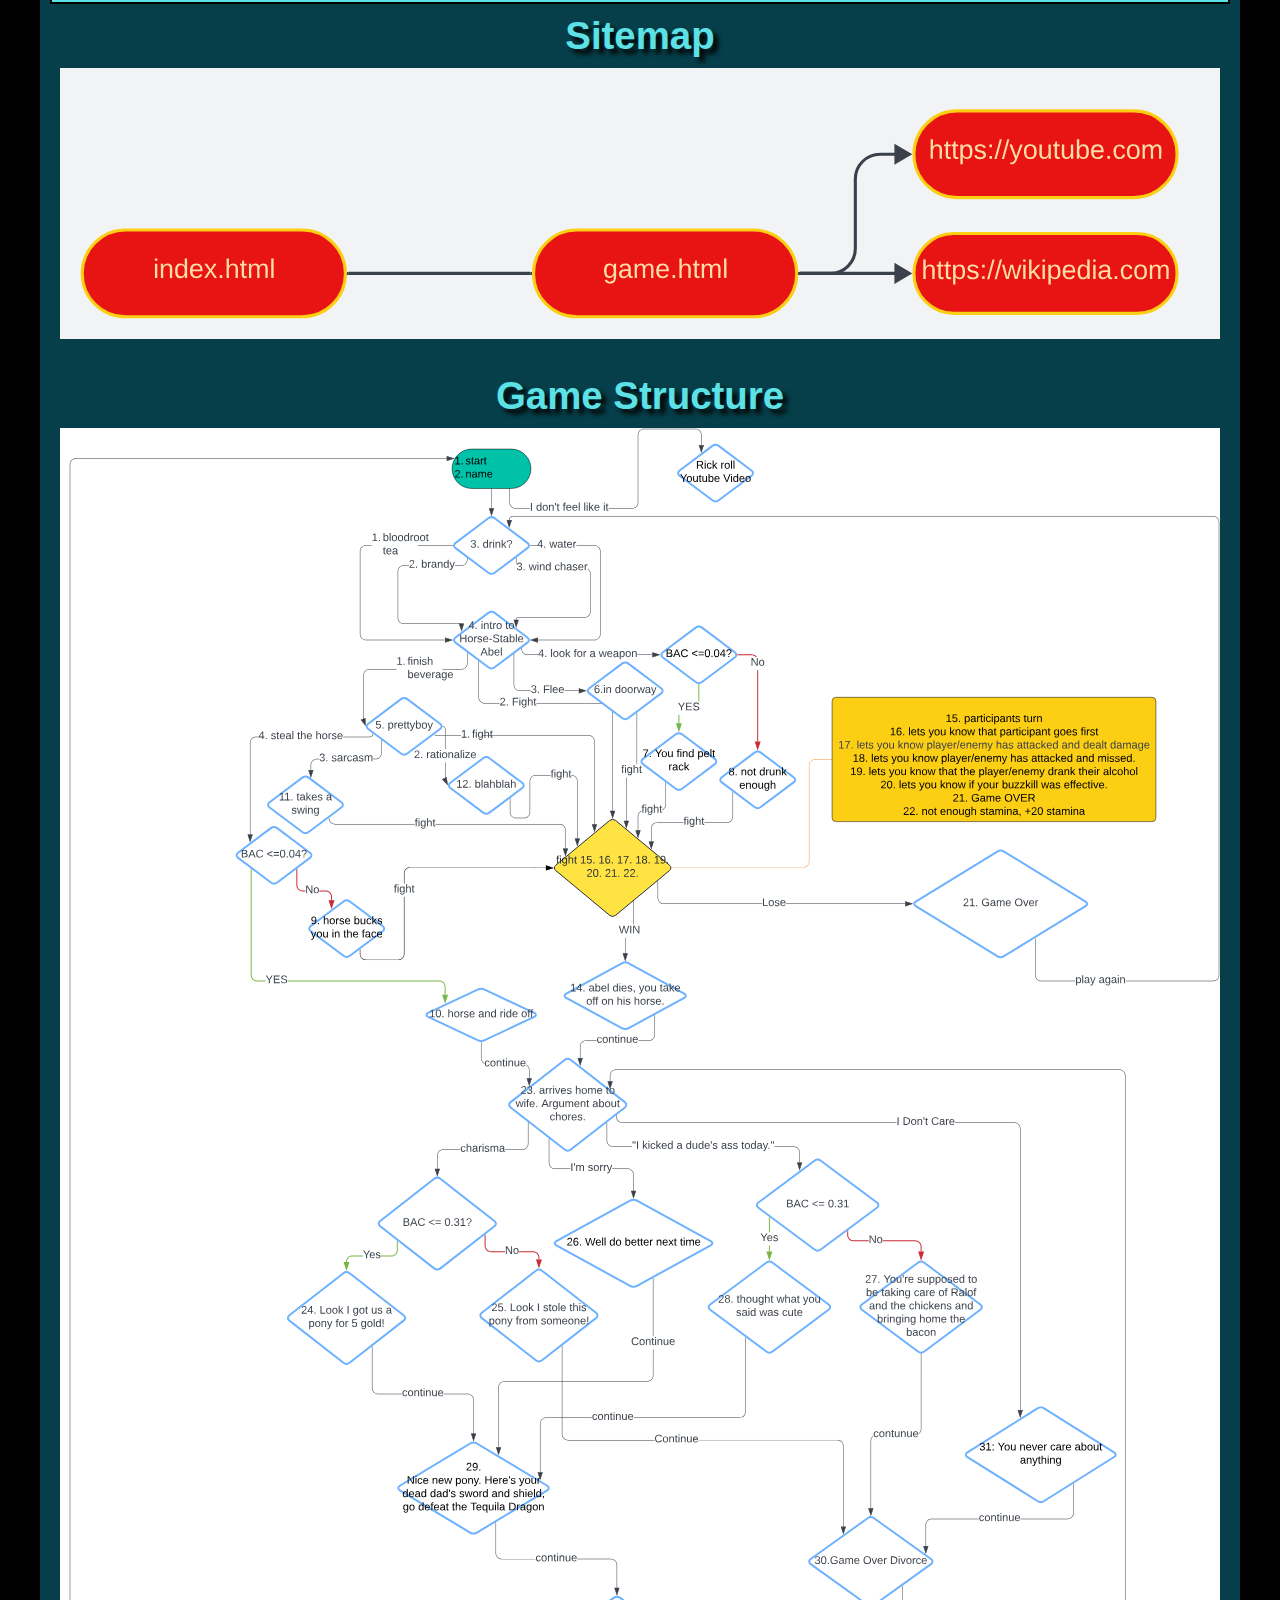
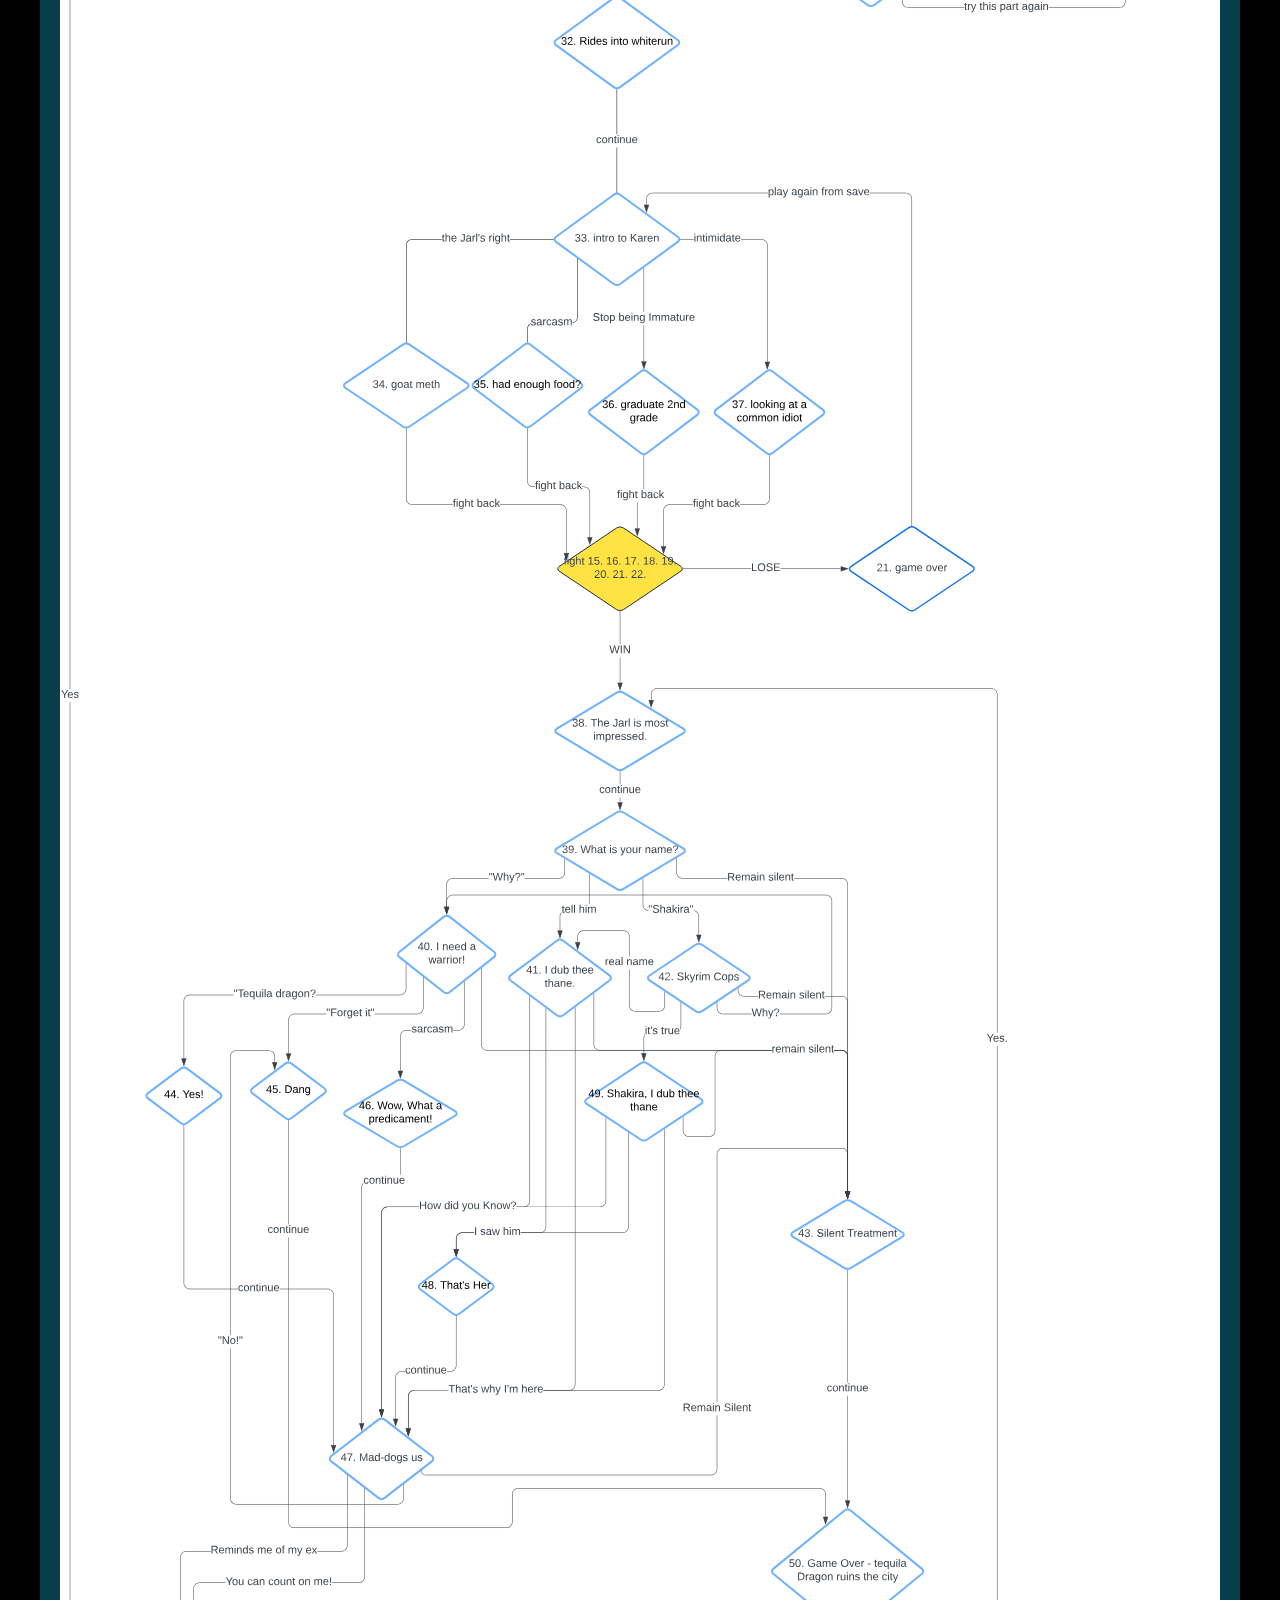
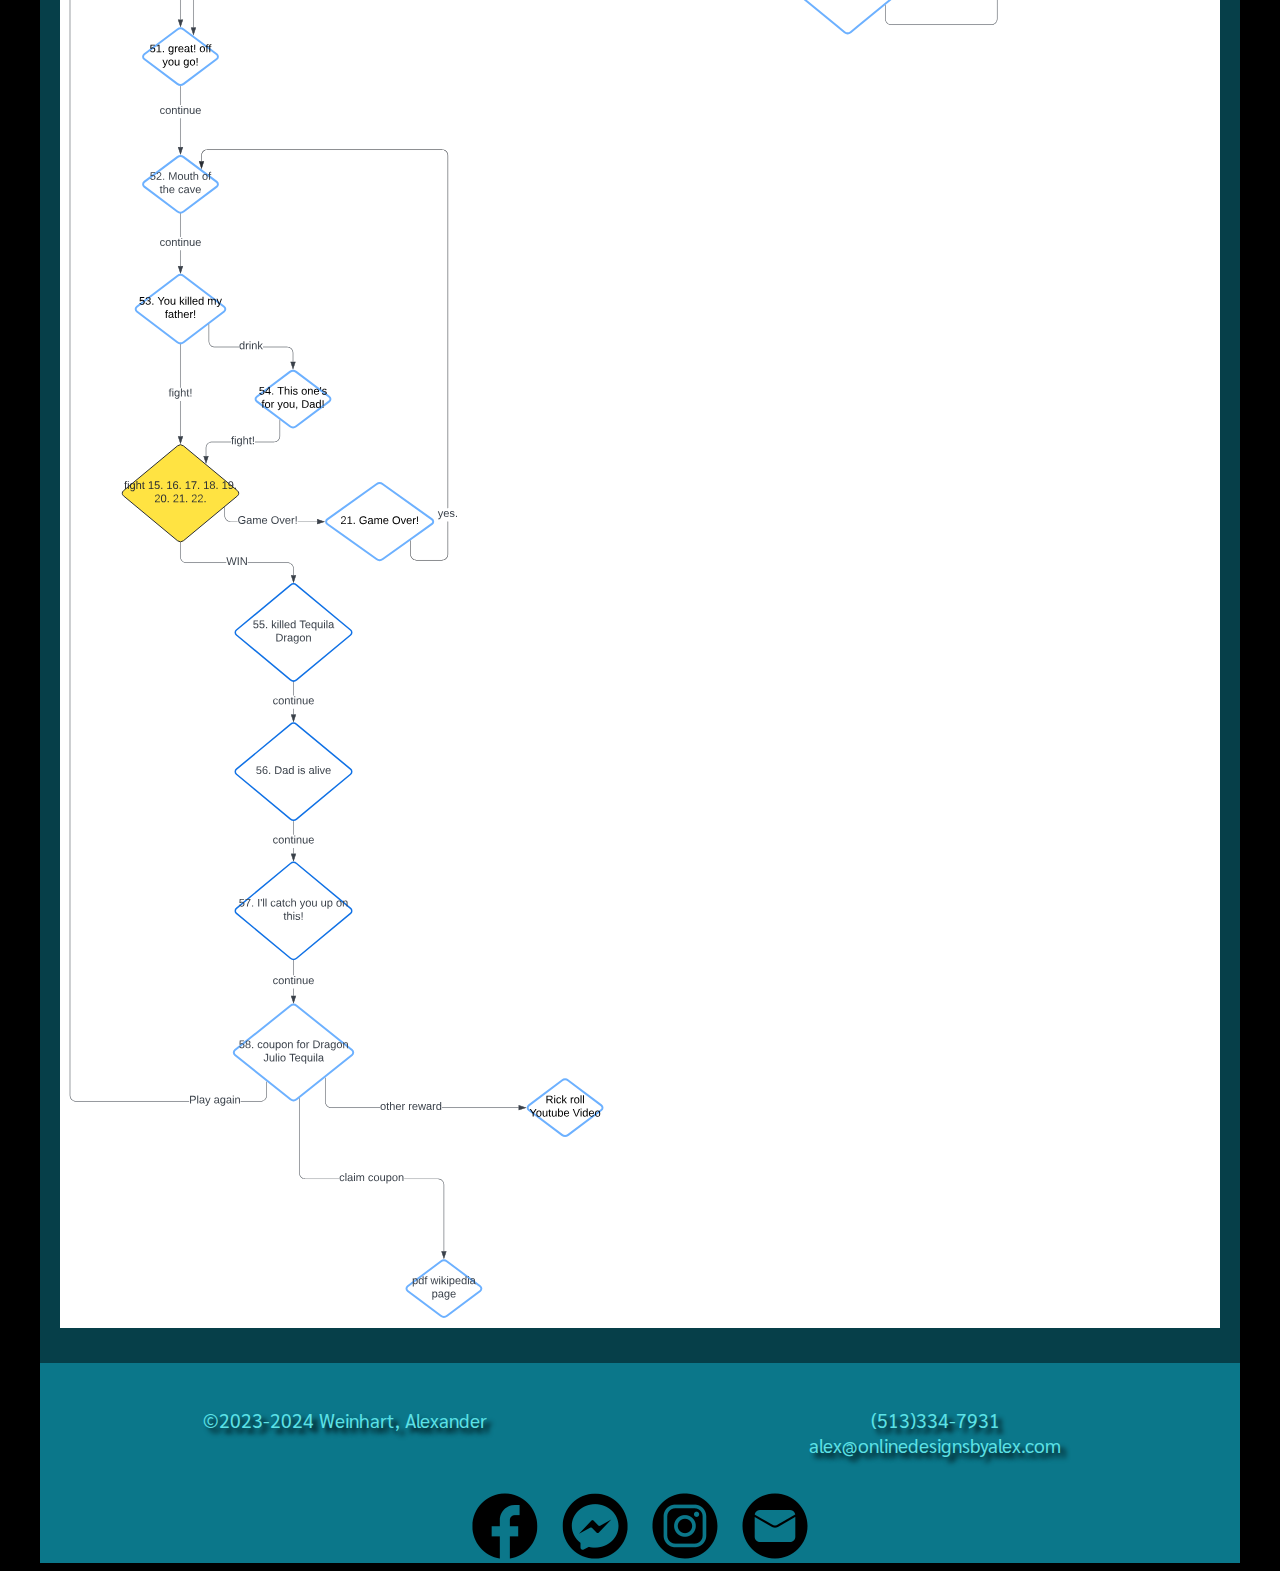
<file: portfolio-html/portfolio-dryrim.html>
<!doctype html>
<html>

<head>
	<meta charset="UTF-8">
	<title>Online Designs by Alex - Portfolio</title>
	<link href="../webbase.css" rel="stylesheet" type="text/css">
	<meta name="viewport" content="width=device-width, initial-scale=1.0">
	<link rel="preconnect" href="https://fonts.googleapis.com">
<link rel="preconnect" href="https://fonts.gstatic.com" crossorigin>
<link href="https://fonts.googleapis.com/css2?family=Anton&family=Bebas+Neue&family=Dosis:wght@200..800&family=Pixelify+Sans:wght@400..700&family=Teko:wght@300..700&display=swap" rel="stylesheet">
<link rel="preconnect" href="https://fonts.googleapis.com">
<link rel="preconnect" href="https://fonts.gstatic.com" crossorigin>
<link href="https://fonts.googleapis.com/css2?family=Anton&family=Bebas+Neue&family=Dosis:wght@200..800&family=Pixelify+Sans:wght@400..700&family=Sarabun:ital,wght@0,100;0,200;0,300;0,400;0,500;0,600;0,700;0,800;1,100;1,200;1,300;1,400;1,500;1,600;1,700;1,800&family=Teko:wght@300..700&display=swap" rel="stylesheet">
</head>

<body>
	<div class="wrapper">
		<header class="row header">
			<!-- Navigation bar -->
			<!-- Logo -->
			<div class="logodiv">
				<a href="../index.html" class="logo">
					<img src="../images/logo.svg" alt="ODBA Logo" />
				</a>
			</div>
			<!-- Hamburger icon -->
			<input class="col-m-1 col-1 side-menu" type="checkbox" id="side-menu" />
			<label class="hamb" for="side-menu"><span class="hamb-line"></span></label>
			<!-- Menu -->
			<nav class="col-m-10 col-10 navbar">
				<div class="col-m-12 col-12 menu">
					<a href="../index.html" class="anton">HOME</a>
					<a href="../cv-resume.html" class="anton">RESUME</a>
					<a href="../portfolio.html" class="active anton">PORTFOLIO</a>
					<a href="../process.html" class="anton">PROCESS</a>
					<a href="../contact.html" class="anton">CONTACT</a>
				</div>
			</nav>
		</header>

		<div class="jumbotron row">
			<div class="col-m-0 col-4 jumboimage">
				<img src="../images/alex.png" width="300" height="370" alt="Alex Weinhart" />
			</div>
			<div class="col-m-12 col-8 jumbotext">
				<h1 class="anton">Online Designs by Alex</h1>
				<h1 class="anton">-Portfolio-</h1>
			</div>
		</div>
		<div class="row main">
			<div class="row">
				<div class="col-m-12 col-6">
					<h1 class="anton">Dryrim - Drunken Swordsman</h1>
					<div class="row port-piece">
						<ul>
							<li class="sarabun">The site showcases my knowledge of color psychology, with analogous red and orange for a dragon-fire aesthetic, with cream and grey instead of black and white to give a more eclectic modern appeal to the color scheme.</li>
							<li class="sarabun">The site showcases my ability to achieve any desired result using my knowledge of JavaScript, as the .js file is almost 3500 lines long. </li>
							<li class="sarabun">The home page on the site showcases my ability to create professional looking mockups, this mockup shows what a Dragon Julio Tequila bottle would look like if it had existed. It, in fact, has never existed at all. That's an Adobe Photoshop rendering.</li>
							<li class="sarabun">The site Showcases my storytelling ability, which is important to give backstory on your business' or your own professional history.</li>
							<li class="sarabun">The site Showcases my ability to administer quality control to JavaScript code using beta testing and ESLint. Try to find something wrong with the programming of the game, because you won't be able to.</li>
							<li class="sarabun">The site Showcases my ability to use Adobe Illustrator to design a logo for a company. Dragon Julio Tequila is a logo that I have designed. </li>
							<li class="sarabun">The site Showcases my ability to employ google-hosted fonts to make the webpage beautiful.</li>
						</ul>
					</div>
				</div>
				<div class="col-m-12 col-6">
					<img src="../images/port-images/dryrim/screenshot.png" width="900" height="1431" alt="" />
				</div>
			</div>
			<div class="row button">
				<a href="https://alexander-weinhart.github.io/Dryrim_-_Drunken_Swordsman/" target="_blank">
					<h3>Go to Site</h3>
				</a>
			</div>
			<div class="row sitemap">
				<h1>Sitemap</h1>
				<img src="../images/port-images/dryrim/sitemap.svg" width="951" height="360.0" alt="" />
			</div>
			<div class="row sitemap">
				<h1>Game Structure</h1>
				<img src="../images/port-images/dryrim/game.svg" width="951" height="360.0" alt="" />
			</div>
		</div>
		<div class="row footer">
			<div class="row copy-contact">
				<div class="col-m-6 col-6 copy">
					<p class="sarabun">&copy;2023-2024 Weinhart, Alexander</p>
				</div>
				<div class="col-m-6 col-6 contact">
					<p class="sarabun">(513)334-7931<br />alex@onlinedesignsbyalex.com</p>
				</div>
			</div>
			<div class="row social">
				<a href="https://www.facebook.com/people/Online-Designs-by-Alex/61553548100050/" target="_blank">
					<div class="facebook"></div>
				</a>
				<a href="https://m.me/onlinedesignsbyalex" target="_blank">
					<div class="messenger"></div>
				</a>
				<a href="https://www.instagram.com/onlinedesignsbyalex/" target="_blank">
					<div class="instagram"></div>
				</a>
				<a href="mailto:alex@onlinedesignsbyalex.com" target="_blank">
					<div class="email"></div>
				</a>
			</div>
		</div>
	</div> <!-- so closes the wrapper -->
</body>

</html>
</file>
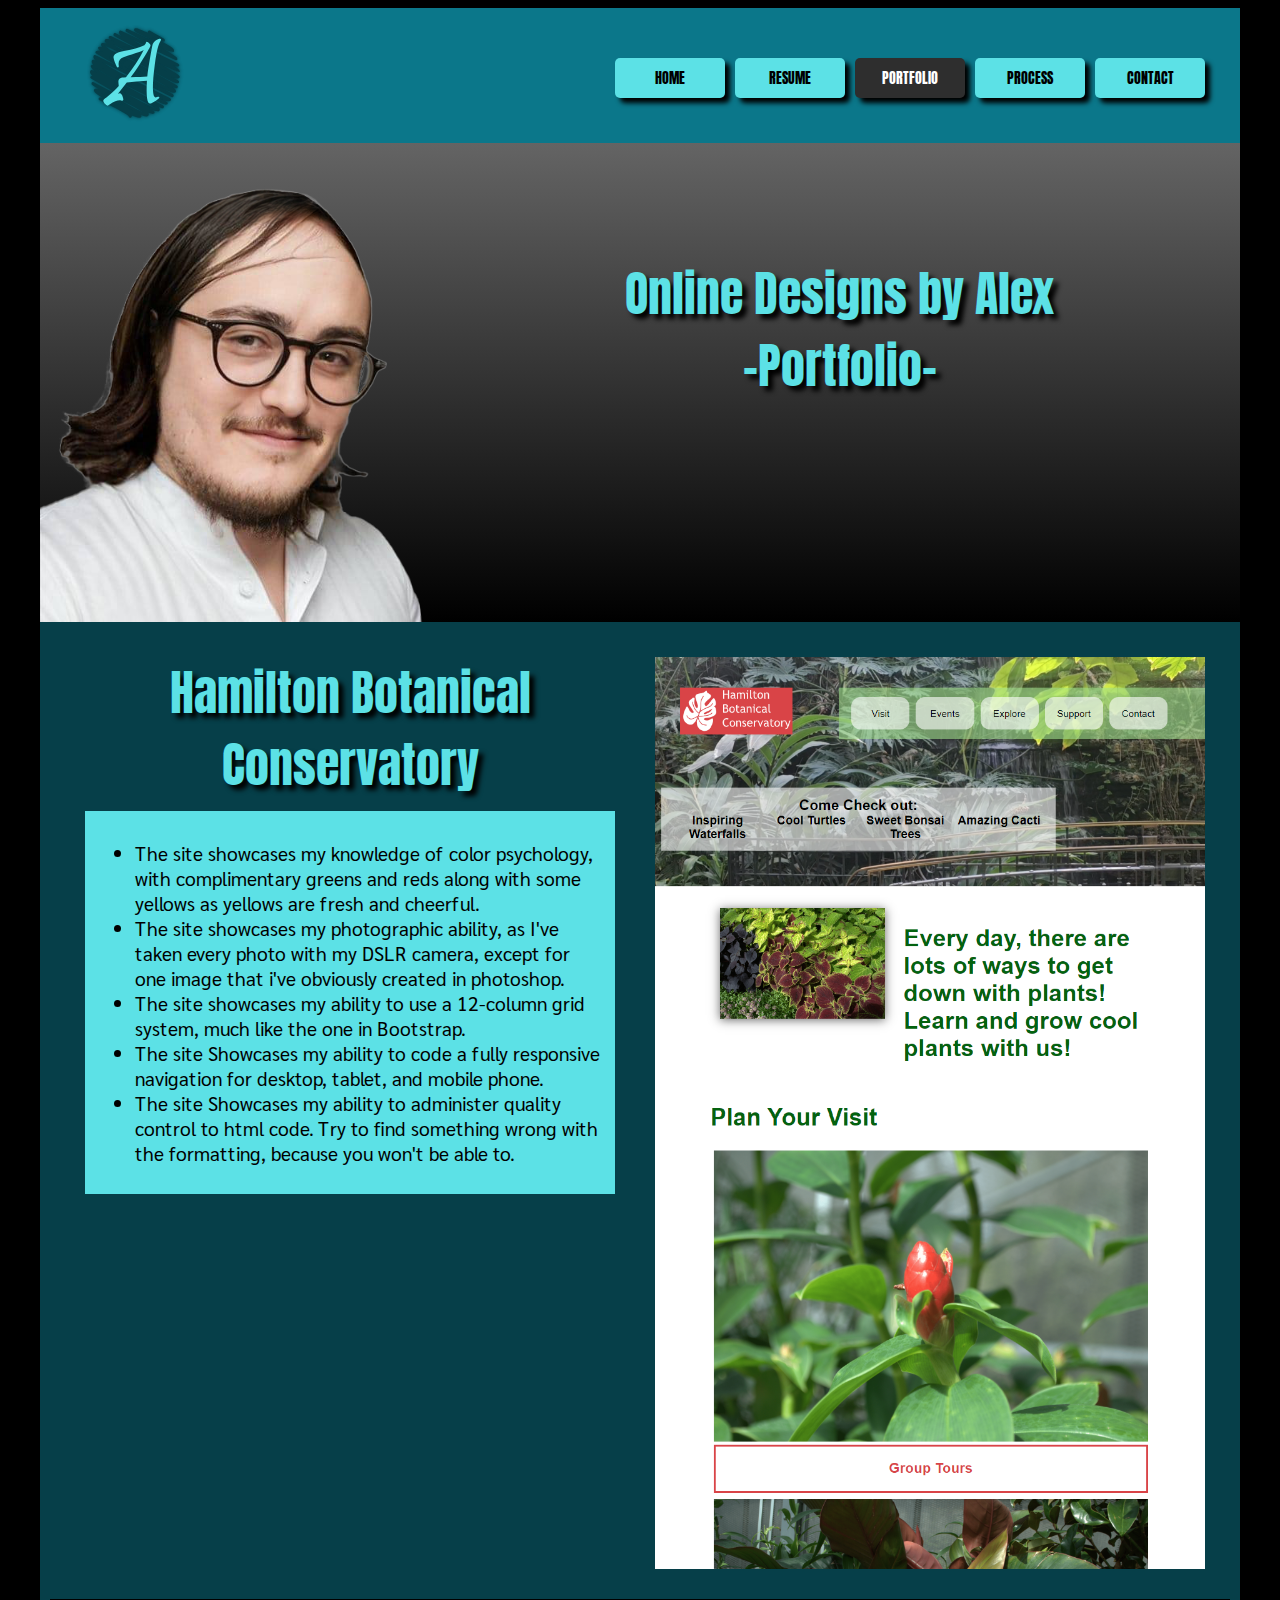
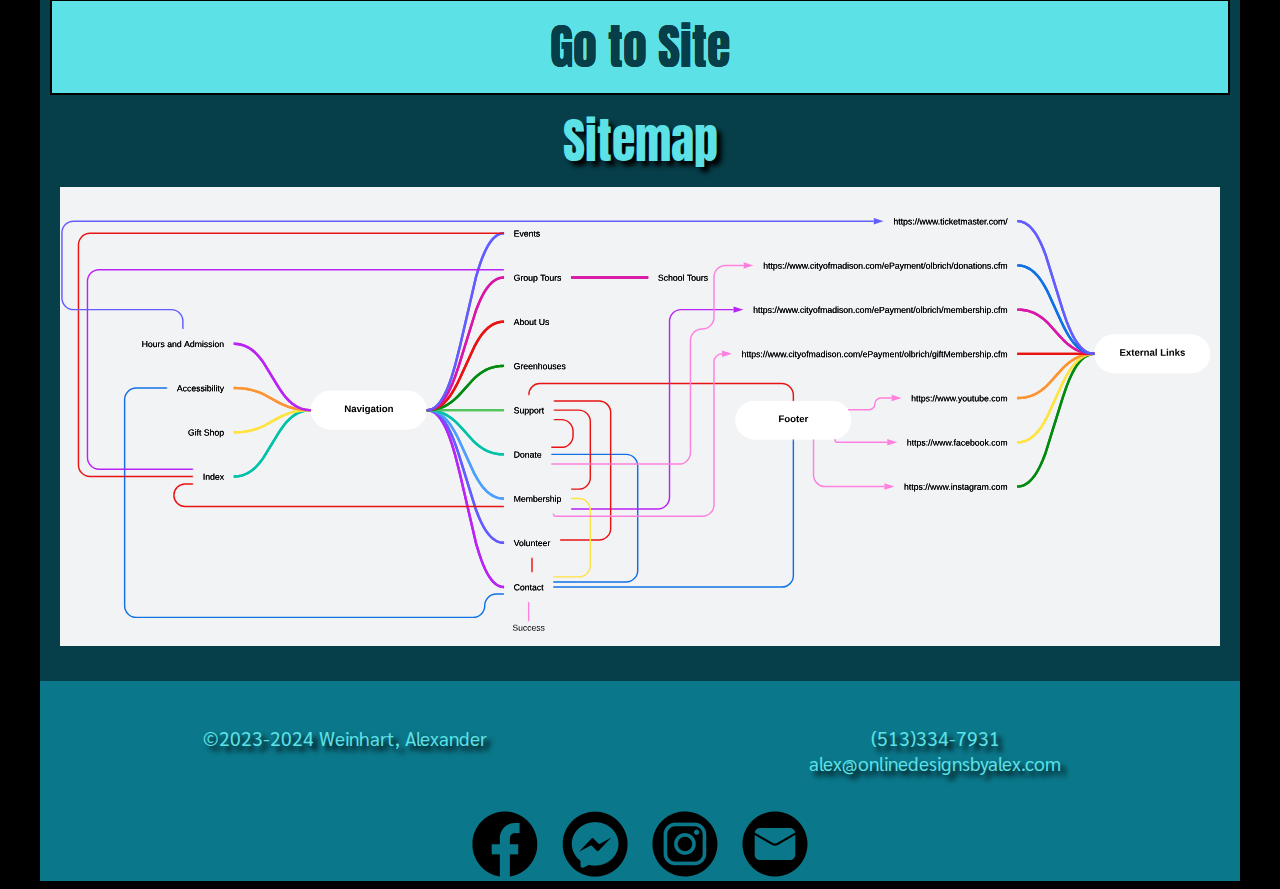
<file: portfolio-html/portfolio-hbc.html>
<!doctype html>
<html>

<head>
	<meta charset="UTF-8">
	<title>Online Designs by Alex - Portfolio</title>
	<link href="../webbase.css" rel="stylesheet" type="text/css">
	<meta name="viewport" content="width=device-width, initial-scale=1.0">
	<link rel="preconnect" href="https://fonts.googleapis.com">
<link rel="preconnect" href="https://fonts.gstatic.com" crossorigin>
<link href="https://fonts.googleapis.com/css2?family=Anton&family=Bebas+Neue&family=Dosis:wght@200..800&family=Pixelify+Sans:wght@400..700&family=Teko:wght@300..700&display=swap" rel="stylesheet">
<link rel="preconnect" href="https://fonts.googleapis.com">
<link rel="preconnect" href="https://fonts.gstatic.com" crossorigin>
<link href="https://fonts.googleapis.com/css2?family=Anton&family=Bebas+Neue&family=Dosis:wght@200..800&family=Pixelify+Sans:wght@400..700&family=Sarabun:ital,wght@0,100;0,200;0,300;0,400;0,500;0,600;0,700;0,800;1,100;1,200;1,300;1,400;1,500;1,600;1,700;1,800&family=Teko:wght@300..700&display=swap" rel="stylesheet">
</head>

<body>
	<div class="wrapper">
		<header class="row header">
			<!-- Navigation bar -->
			<!-- Logo -->
			<div class="logodiv">
				<a href="../index.html" class="logo">
					<img src="../images/logo.svg" width="150" height="150" alt="ODBA Logo" />
				</a>
			</div>
			<!-- Hamburger icon -->
			<input class="col-m-1 col-1 side-menu" type="checkbox" id="side-menu" />
			<label class="hamb" for="side-menu"><span class="hamb-line"></span></label>
			<!-- Menu -->
			<nav class="col-m-10 col-10 navbar">
				<div class="col-m-12 col-12 menu">
					<a href="../index.html" class="anton">HOME</a>
					<a href="../cv-resume.html" class="anton">RESUME</a>
					<a href="../portfolio.html" class="active anton">PORTFOLIO</a>
					<a href="../process.html" class="anton">PROCESS</a>
					<a href="../contact.html" class="anton">CONTACT</a>
				</div>
			</nav>
		</header>

		<div class="jumbotron row">
			<div class="col-m-0 col-4 jumboimage">
				<img src="../images/alex.png" width="300" height="370" alt="Alex Weinhart" />
			</div>
			<div class="col-m-12 col-8 jumbotext">
				<h1 class="anton">Online Designs by Alex</h1>
				<h1 class="anton">-Portfolio-</h1>
			</div>
		</div>
		<div class="row main">
			<div class="row">
				<div class="col-m-12 col-6">
					<h1 class="anton">Hamilton Botanical Conservatory</h1>
					<div class="row port-piece">
						<ul>
							<li class="sarabun">The site showcases my knowledge of color psychology, with complimentary greens and reds
								along with some yellows as yellows are fresh and cheerful.</li>
							<li class="sarabun">The site showcases my photographic ability, as I've taken every photo with my DSLR
								camera, except for one image that i've obviously created in photoshop.</li>
							<li class="sarabun">The site showcases my ability to use a 12-column grid system, much like the one in
								Bootstrap.</li>
							<li class="sarabun">The site Showcases my ability to code a fully responsive navigation for desktop, tablet,
								and mobile phone.</li>
							<li class="sarabun">The site Showcases my ability to administer quality control to html code. Try to find
								something wrong with the formatting, because you won't be able to.</li>
						</ul>
					</div>
				</div>
				<div class="col-m-12 col-6">
					<img src="../images/port-images/hbc/screenshot.png" width="900" height="1431" alt="" />
				</div>
			</div>
			<div class="row button">
				<a href="https://alexander-weinhart.github.io/Hamilton-Botanical-Conservatory/" target="_blank">
					<h3 class="anton">Go to Site</h3>
				</a>
			</div>
			<div class="row sitemap">
				<h1 class="anton">Sitemap</h1>
				<img src="../images/port-images/hbc/sitemap.svg" width="951" height="360.0" alt="" />
			</div>
		</div>
		<div class="row footer">
			<div class="row copy-contact">
				<div class="col-m-6 col-6 copy">
					<p class="sarabun">&copy;2023-2024 Weinhart, Alexander</p>
				</div>
				<div class="col-m-6 col-6 contact">
					<p class="sarabun">(513)334-7931<br />alex@onlinedesignsbyalex.com</p>
				</div>
			</div>
			<div class="row social">
				<a href="https://www.facebook.com/people/Online-Designs-by-Alex/61553548100050/" target="_blank">
					<div class="facebook"></div>
				</a>
				<a href="https://m.me/onlinedesignsbyalex" target="_blank">
					<div class="messenger"></div>
				</a>
				<a href="https://www.instagram.com/onlinedesignsbyalex/" target="_blank">
					<div class="instagram"></div>
				</a>
				<a href="mailto:alex@onlinedesignsbyalex.com" target="_blank">
					<div class="email"></div>
				</a>
			</div>
		</div>
	</div> <!-- so closes the wrapper -->
</body>

</html>
</file>
<file: webbase.css>
@charset "UTF-8";
/* CSS Document */
* {
    box-sizing: border-box;
}
/* The following makes the page Responsive. Remember the further down the page the more priority the code has. */
.row:after {
    content: "";
    clear: both;
    display: block;
}
[class*="col-"] {
    float: left;
    padding: 15px;
	/* For mobile phones: */
	width: 100%;
}
/* For tablets: */
@media only screen and (min-width: 833px) {
    .col-m-1 {width: 8.33%;}
    .col-m-2 {width: 16.66%;}
    .col-m-3 {width: 25%;}
    .col-m-4 {width: 33.33%;}
    .col-m-5 {width: 41.66%;}
    .col-m-6 {width: 50%;}
    .col-m-7 {width: 58.33%;}
    .col-m-8 {width: 66.66%;}
    .col-m-9 {width: 75%;}
    .col-m-10 {width: 83.33%;}
    .col-m-11 {width: 91.66%;}
    .col-m-12 {width: 100%;}
}
/* For desktop: */
@media only screen and (min-width: 992px) {
    .col-1 {width: 8.33%;}
    .col-2 {width: 16.66%;}
    .col-3 {width: 25%;}
    .col-4 {width: 33.33%;}
    .col-5 {width: 41.66%;}
    .col-6 {width: 50%;}
    .col-7 {width: 58.33%;}
    .col-8 {width: 66.66%;}
    .col-9 {width: 75%;}
    .col-10 {width: 83.33%;}
    .col-11 {width: 91.66%;}
    .col-12 {width: 100%;}
	.jumbotron .jumboimage img{
		display:block;
	}
	.jumbotron .jumbotext{
		margin:100px 0px;
	}
}
.anton {
    font-family: "Anton", sans-serif;
    font-weight: 200;
    font-size: 2.5em;
    font-style: normal;
  }
.sarabun {
font-family: "Sarabun", sans-serif;
font-weight: 400;
font-style: normal;
}
body {
    font-family: "verdana", "arial", "helvetica", "sans-serif";
    font-size: 1.2em;
	background-color:rgba(0,0,0,1.00);
}
h1, h2, h3, h4, h5 {
    margin: 0px;
    text-align: center;
    color: rgba(92,225,230,1.00);
	text-shadow: 5px 5px 5px #000000
}
div {
    padding: 10px;
}
p{
	text-align:left;
	color: rgba(92,225,230,1.00);
	text-shadow: 5px 5px 5px #000000
}
img{
    width:100%;
    height:auto;
}
.logodiv, .logodiv a img{
    float:left;
    width:auto;
    height:100%;
}
.button{
    background-color:rgba(92,225,230,1.00);
    border: solid 2px rgba(0,0,0,1.00);
}
.button a h3{
    color: rgba(6,63,73,1.00);
    text-shadow: 0px 0px 0px #000000;
}
.button a{
     text-decoration: none;
}
.button:hover{
    background-color:rgba(255,255,255,1.00);
}
.wrapper {
    max-width:1200px;
    margin: auto;
    height: auto;
    padding: 0px;
	background-color:rgba(6,63,73,1.00);
}

hr{
	background-color: rgba(255,49,49,1.00);
	border:none;
	height:5px;
}
.logo, .logo img{
	margin-left:30px;
}
.social-contact{
	text-align:center;
}
.copy-contact{
	padding:0px;
}
.jumbotron{
	background-image: linear-gradient(rgba(100,100,100,1.00) 0%, rgba(0,0,0,1.00) 100%);
}
.jumbotron, .jumbotron img{
	padding:0px;
	margin:auto;
}
.jumboimage{
	padding:0px;
}
.jumbotron img{
	float:left;
	display:none;
	padding:0px;
}
.jumbotext .button{
    margin: 10px 10px;
}
.jumbotext p{
	text-align:center;
	padding:0px;
	margin:0px 0px 0px 0px;
}
.jumbotext a h1{
	color:rgba(68,182,255,1.00)
}
.jumbotext a:link{
	color:rgba(68,182,255,1.00);
	
}
.jumbotext a:visited{
	color:rgba(0,120,189,1.00);
}
.jumbotext a:hover, .jumbotext a h1:hover{
	color:rgba(0,255,227,1.00);
}
.jumbotext a:active{
	color:rgba(255,255,255,1.00);
}
.article iframe{
	width:100%;
}
.star-article{
    width:100%;
    text-align:center;
    background-color: rgba(32,32,32,1.00);
}
.star-article p{
    width:50%;
    margin:auto;
    text-align:center;
}
.star-article .star{
    width:50px;
    height:auto;
}
.article a{
	font-size:40px;
}
.article a:link{
	color:rgba(68,182,255,1.00);
	
}
.article a:visited{
	color:rgba(0,120,189,1.00);
}
.article a:hover{
	color:rgba(0,255,227,1.00);
}
.article a:active{
	color:rgba(255,255,255,1.00);
}
.art-contact p{
	text-align:center;
}
.process-art{
	text-align:center;
}
.process-art img{
	width:100%;
	height:auto;
}
.port-piece{
    margin:10px;
    height:auto;
    background-color:rgba(92,225,230,1.00);
}
.port-piece h3, .port-piece p{
    color:rgba(0,0,0,1.00);
    text-shadow: 3px 3px 10px rgba(0,0,0,0.60);
}
.dropshad{
    filter: drop-shadow(3px 5px 2px rgb(0 0 0 / 0.4));
}
.sitemap img{
    margin:10px 0px;
}
.footer {
    height: 300px;
    background-color: rgba(11,119,138,1.00);
}
.footer .copy-contact p{
	text-align: center;
}
.social {
	width:360px;
	
    padding: 0px;
	margin: auto;
}
.social a {
	float:left;
    display: block;
	width: 70px;
    height:auto;
	padding:0px;
	margin:0px 10px;
}
.social a img{
	
}
.social .facebook {
        width: 70px;
        height:70px;
        background: url("images/logos-black/facebook.png") no-repeat;
        display: inline-block;
    }
.social .facebook:hover {
        background: url("images/social-logos-teal-circle/facebook.png") no-repeat;
		filter: drop-shadow(5px 5px 5px rgba(34,34,34,1.00));
    }
.social .messenger {
        width: 70px;
        height:70px;
        background: url("images/logos-black/messenger.png") no-repeat;
        display: inline-block;
    }
.social .messenger:hover {
        background: url("images/social-logos-teal-circle/messenger.png") no-repeat;
		filter: drop-shadow(5px 5px 5px rgba(34,34,34,1.00));
    }
.social .instagram {
        width: 70px;
        height:70px;
        background: url("images/logos-black/instagram.png") no-repeat;
        display: inline-block;
    }
.social .instagram:hover {
        background: url("images/social-logos-teal-circle/instagram.png") no-repeat;
	filter: drop-shadow(5px 5px 5px rgba(34,34,34,1.00));
    }
.social .email {
        width: 70px;
        height:70px;
        background: url("images/logos-black/email.png") no-repeat;
        display: inline-block;
    }
.social .email:hover {
        background: url("images/social-logos-teal-circle/email.png") no-repeat;
		filter: drop-shadow(5px 5px 5px rgba(34,34,34,1.00));
    }
.social .x {
        width: 70px;
        height:70px;
        background: url("images/logos-black/email.png") no-repeat;
        display: inline-block;
    }
.social .x:hover {
        background: url("images/social-logos-teal-circle/email.png") no-repeat;
		filter: drop-shadow(5px 5px 5px rgba(34,34,34,1.00));
    }
header{
    background-color: rgba(11,119,138,1.00);
    position: relative;
	padding:0px;
	margin:auto;
}
/* Logo */
.logo{
	width:auto;
	height:100px;
	display: inline-block;
	margin:5px;
	padding:0px;
}
/* Nav menu */
.navbar{
	height:300px;
	margin: 10px;
    padding: 0px;
	font-size: 14px;
    font-weight: bold;
	background-color: rgba(0,0,0,1.00);
    position: fixed;
    overflow: hidden;
	max-height: 0;
    transition: max-height .5s ease-out;
}
.menu{
	height:280px;
	padding:30px 20px;
	margin:0px;
}
.menu a{
	background-color:rgba(92,225,230,1.00);
	color:rgba(0,0,0,1.00);
  	border-radius: 5px;
	box-shadow: 5px 5px 5px rgba(0,0,0,1.00);
  	text-align: center;
 	text-decoration: none;
 	display:block;
  	font-size: 14px;
	width: 100%;
    height:40px;
	margin: 10px 5px;
	padding:10px;
}
.menu a:hover{
    color: rgba(0,0,0,1.0); 
    background-color: rgba(255,255,255,1.00);
}

.navbar .menu .active{
	color: rgba(255,255,255,1.00);
    background-color: rgba(46,46,46,1.00);
}
/* Menu Icon */
.hamb{
	background-color:rgba(0,0,0,1.00);
	margin:20px 10px;
    cursor: pointer;
    float: right;
    padding: 40px 40px;
}/* Style label tag */

.hamb-line {
    background: rgba(255,255,255,1.00);
    display: block;
    height: 2px;
    position: relative;
    width: 24px;

} /* Style span tag */

.hamb-line::before, .hamb-line::after{
    background: rgba(255,255,255,1.00);
    content: '';
    display: block;
    height: 100%;
    position: absolute;
    transition: all .2s ease-out;
    width: 100%;
}
.hamb-line::before{
    top: 5px;
}
.hamb-line::after{
    top: -5px;
}

.side-menu {
    display: none;
} /* Hide checkbox */
/* Toggle menu icon */
.side-menu:checked ~ nav{
	position: sticky;
    max-height: 400%;
	
}
.side-menu:checked ~ .hamb .hamb-line {
    background: transparent;
}
.side-menu:checked ~ .hamb .hamb-line::before {
    transform: rotate(-45deg);
    top:0;
}
.side-menu:checked ~ .hamb .hamb-line::after {
    transform: rotate(45deg);
    top:0;
}
@media only screen and (min-width: 833px) {
    .navbar{
        max-height: none;
        top: 0;
        position: relative;
        float: right;
        width: fit-content;
        background-color: transparent;
    }
	.menu{
		height:100px;
	}
    .menu a{
		width:110px;
        float: left;
    }
    .menu a:hover{
        background-color: transparent;
    }
	.footer{
		height:200px;
	}
	.hamb{
		display:none;
	}
	.navbar{
		height:100px;
	}
}
</file>
